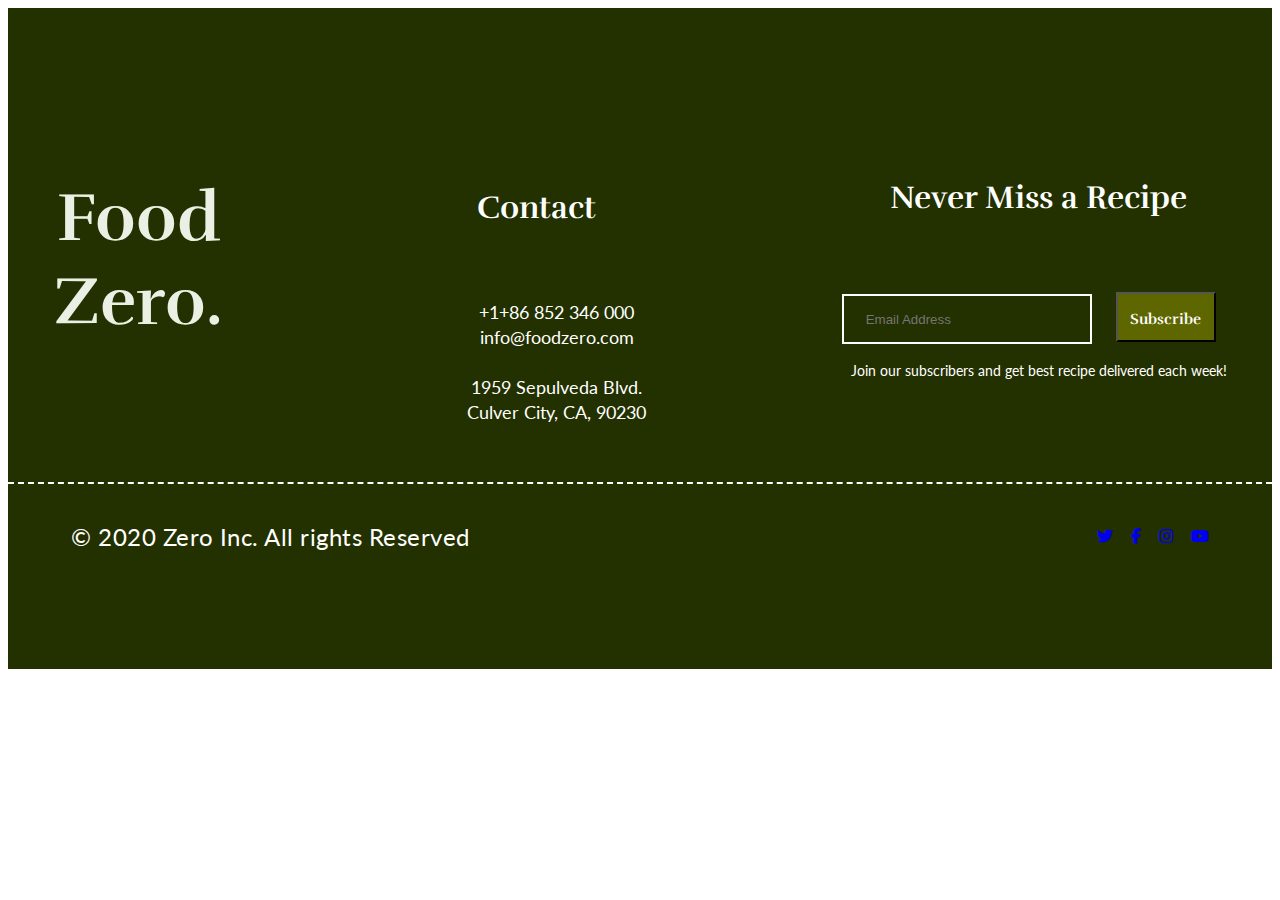
<file: Includes/footer.html>
<!DOCTYPE html>
<html lang="en">
  <head>
    <meta charset="UTF-8" />
    <meta http-equiv="X-UA-Compatible" content="IE=edge" />
    <meta name="viewport" content="width=device-width, initial-scale=1.0" />
    <link rel="stylesheet" href="../css/include-footer.css" />
    <link
      rel="stylesheet"
      href="https://cdnjs.cloudflare.com/ajax/libs/font-awesome/6.4.0/css/all.min.css"
    />
    <title>Document</title>
  </head>
  <body>
    <footer>
      <div class="row">
        <div class="column">
          <h3 class="logo">Food Zero.</h3>
        </div>
        <div class="column">
          <h3 class="contact">Contact</h3>
          <br />
          <ul class="list1">
            <li>+1+86 852 346 000 info@foodzero.com</li>
            <br />
            <li>1959 Sepulveda Blvd. Culver City, CA, 90230</li>
          </ul>
        </div>
        <div class="column">
          <h3 class="contact">Never Miss a Recipe</h3>
          <br />
          <input type="email" placeholder="Email Address" />
          <button class="bt1">Subscribe</button>
          <div class="join">
            Join our subscribers and get best recipe delivered each week!
          </div>
        </div>
      </div>
      <div class="rights">
        <h1>© 2020 Zero Inc. All rights Reserved</h1>
        <div class="icon">
          <a href="#"><i class="fa-brands fa-twitter"></i></a>
          <a href="#"> <i class="fa-brands fa-facebook-f"></i></a>
          <a href="#"> <i class="fa-brands fa-instagram"></i></a>
          <a href="#"> <i class="fa-brands fa-youtube"></i></a>
        </div>
      </div>
    </footer>
  </body>
</html>
</file>
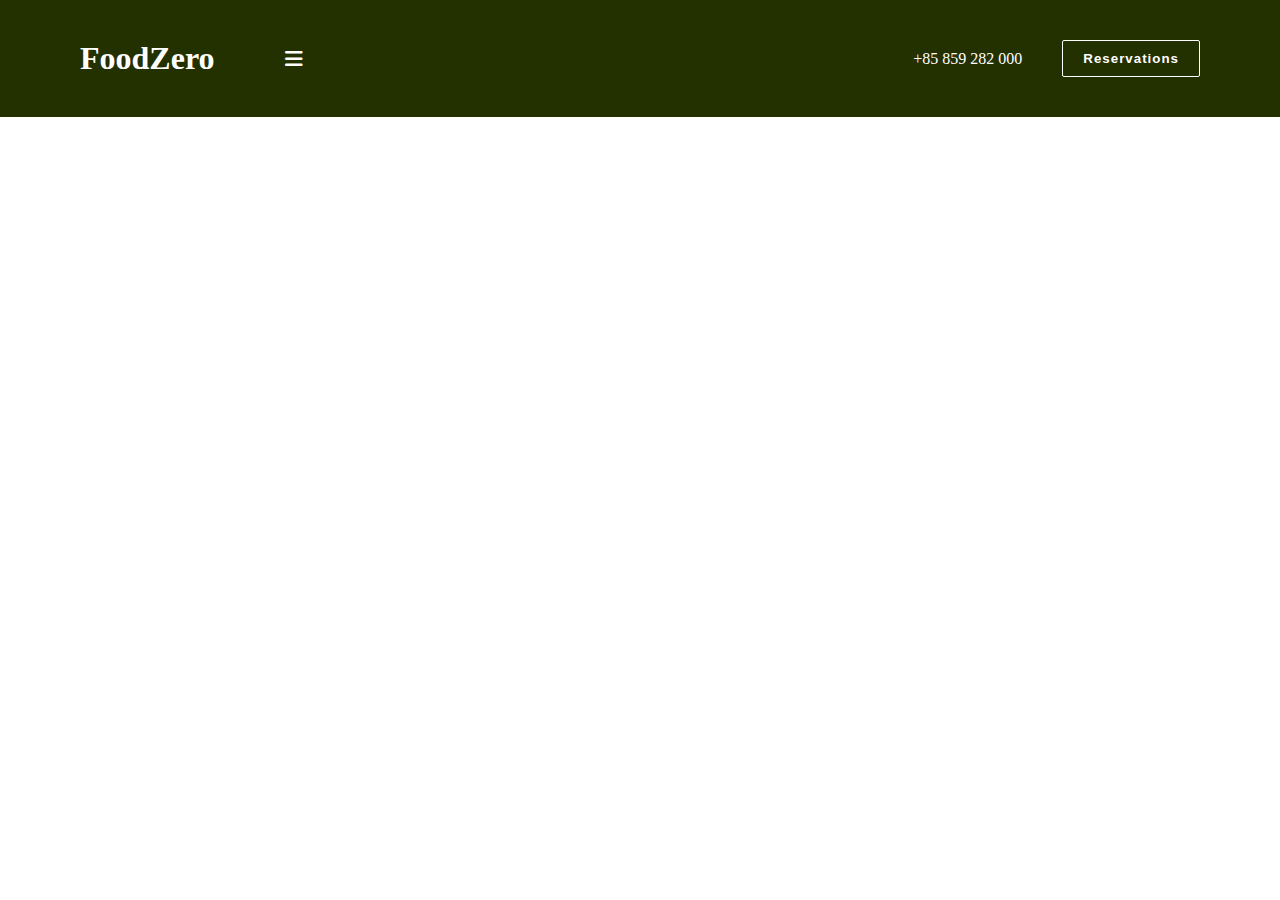
<file: Includes/nav.html>
<!DOCTYPE html>
<html lang="en">
  <head>
    <meta charset="UTF-8" />
    <meta http-equiv="X-UA-Compatible" content="IE=edge" />
    <meta name="viewport" content="width=device-width, initial-scale=1.0" />
    <link rel="stylesheet" href="../css/nav-includes.css" />
    <link rel="stylesheet" href="../css/style.css" />
    <link
      rel="stylesheet"
      href="https://cdnjs.cloudflare.com/ajax/libs/font-awesome/6.4.0/css/all.min.css"
    />
    <title>Document</title>
  </head>

  <body>
    <header>
      <div class="left">
        <h1>FoodZero</h1>

        <button>
          <i class="fa-solid fa-bars">
            <nav>
              <img src="../img/nav_back.png" alt="" />
              <div></div>
              <div class="head">
                <a href=""><i class="fa-solid fa-xmark"></i></a>
              </div>
              <div class="body">
                <ul>
                  <li><a href="#">Home</a></li>
                  <li><a href="#">MENU</a></li>
                  <li class="active">
                    <a href="#">BLOGS</a>
                    <ul>
                      <ol>
                        <a href="#">1 Column</a>
                      </ol>
                      <ol>
                        <a href="#">2 Column</a>
                      </ol>
                      <ol>
                        <a href="#">Sidebar Post</a>
                      </ol>
                    </ul>
                  </li>

                  <li><a href="#">ABOUT</a></li>
                  <li><a href="#">CONTACT</a></li>
                </ul>
                <div class="contact">
                  <h1>Contact</h1>
                  <p>
                    +85 649 258 000 <br />
                    info@FoodZero.com
                  </p>
                  <p>
                    1959 Sepulveda Blvd. <br />
                    Culver City, CA, 90230
                  </p>
                  <div class="icon">
                    <a href="#"><i class="fa-brands fa-twitter"></i></a>
                    <a href="#"> <i class="fa-brands fa-facebook-f"></i></a>
                    <a href="#"> <i class="fa-brands fa-instagram"></i></a>
                    <a href="#"> <i class="fa-brands fa-youtube"></i></a>
                  </div>
                </div>
              </div>
            </nav>
          </i>
        </button>
      </div>
      <div class="right">
        <p>+85 859 282 000</p>
        <button>Reservations</button>
      </div>
    </header>

    <!-- <nav>
    <img src="../img/nav_back.png" alt="">
    <div class="head">
        <i class="fa-solid fa-xmark"></i>
    </div>
    <div class="body">
        <ul>
            <li><a href="#">Home</a></li>
            <li><a href="#">MENU</a></li>
            <li class="active"><a href="#">BLOGS</a>
                <ul>
                    <ol><a href="#">1 Column</a></ol>
                    <ol><a href="#">2 Column</a></ol>
                    <ol><a href="#">Sidebar Post</a></ol>
                </ul>
            </li>

            <li><a href="#">ABOUT</a></li>
            <li><a href="#">CONTACT</a></li>
        </ul>
        <div class="contact">
            <h1>Contact</h1>
            <p>+85 649 258 000 <br> info@FoodZero.com</p>
            <p>1959 Sepulveda Blvd. <br>
                Culver City, CA, 90230</p>
            <div class="icon">
                <a href="#"><i class="fa-brands fa-twitter"></i></a>
                <a href="#"> <i class="fa-brands fa-facebook-f"></i></a>
                <a href="#"> <i class="fa-brands fa-instagram"></i></a>
                <a href="#"> <i class="fa-brands fa-youtube"></i></a>
            </div>
        </div>
    </div>
</nav> -->
  </body>
</html>
</file>
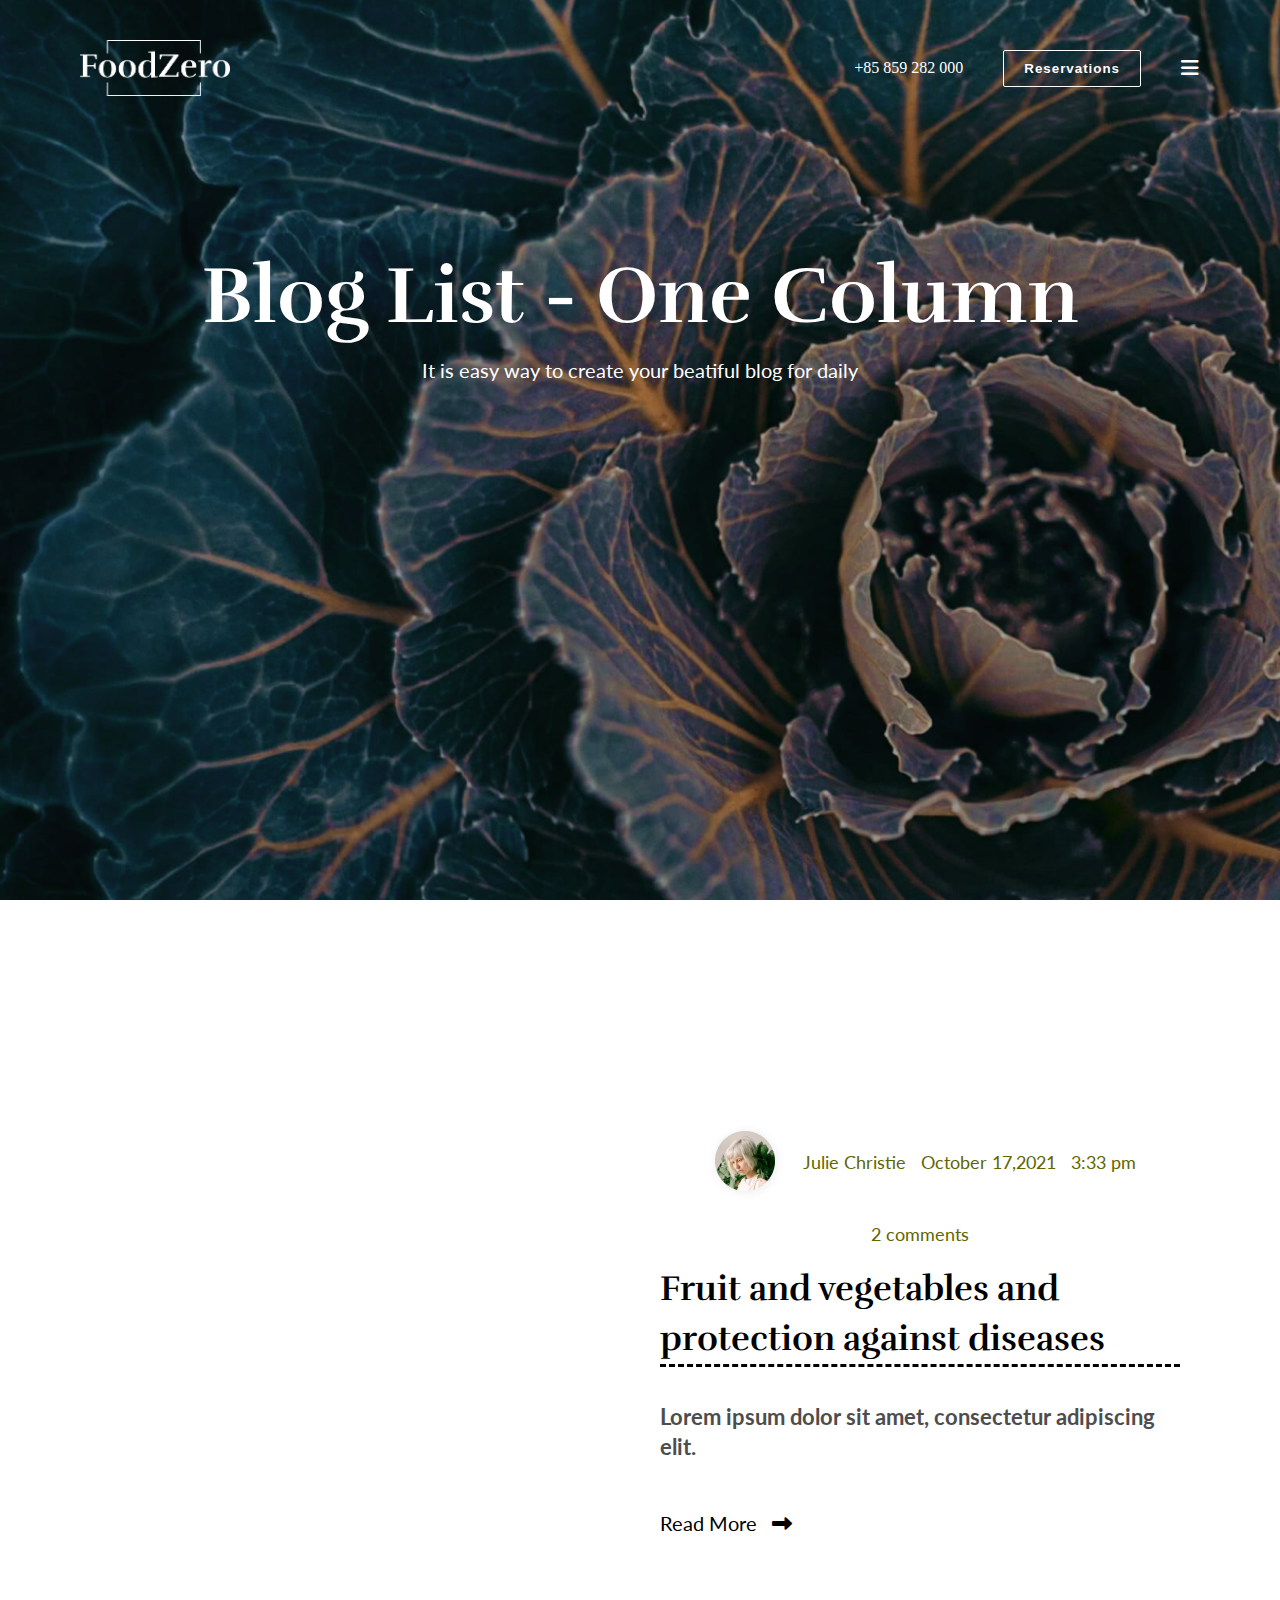
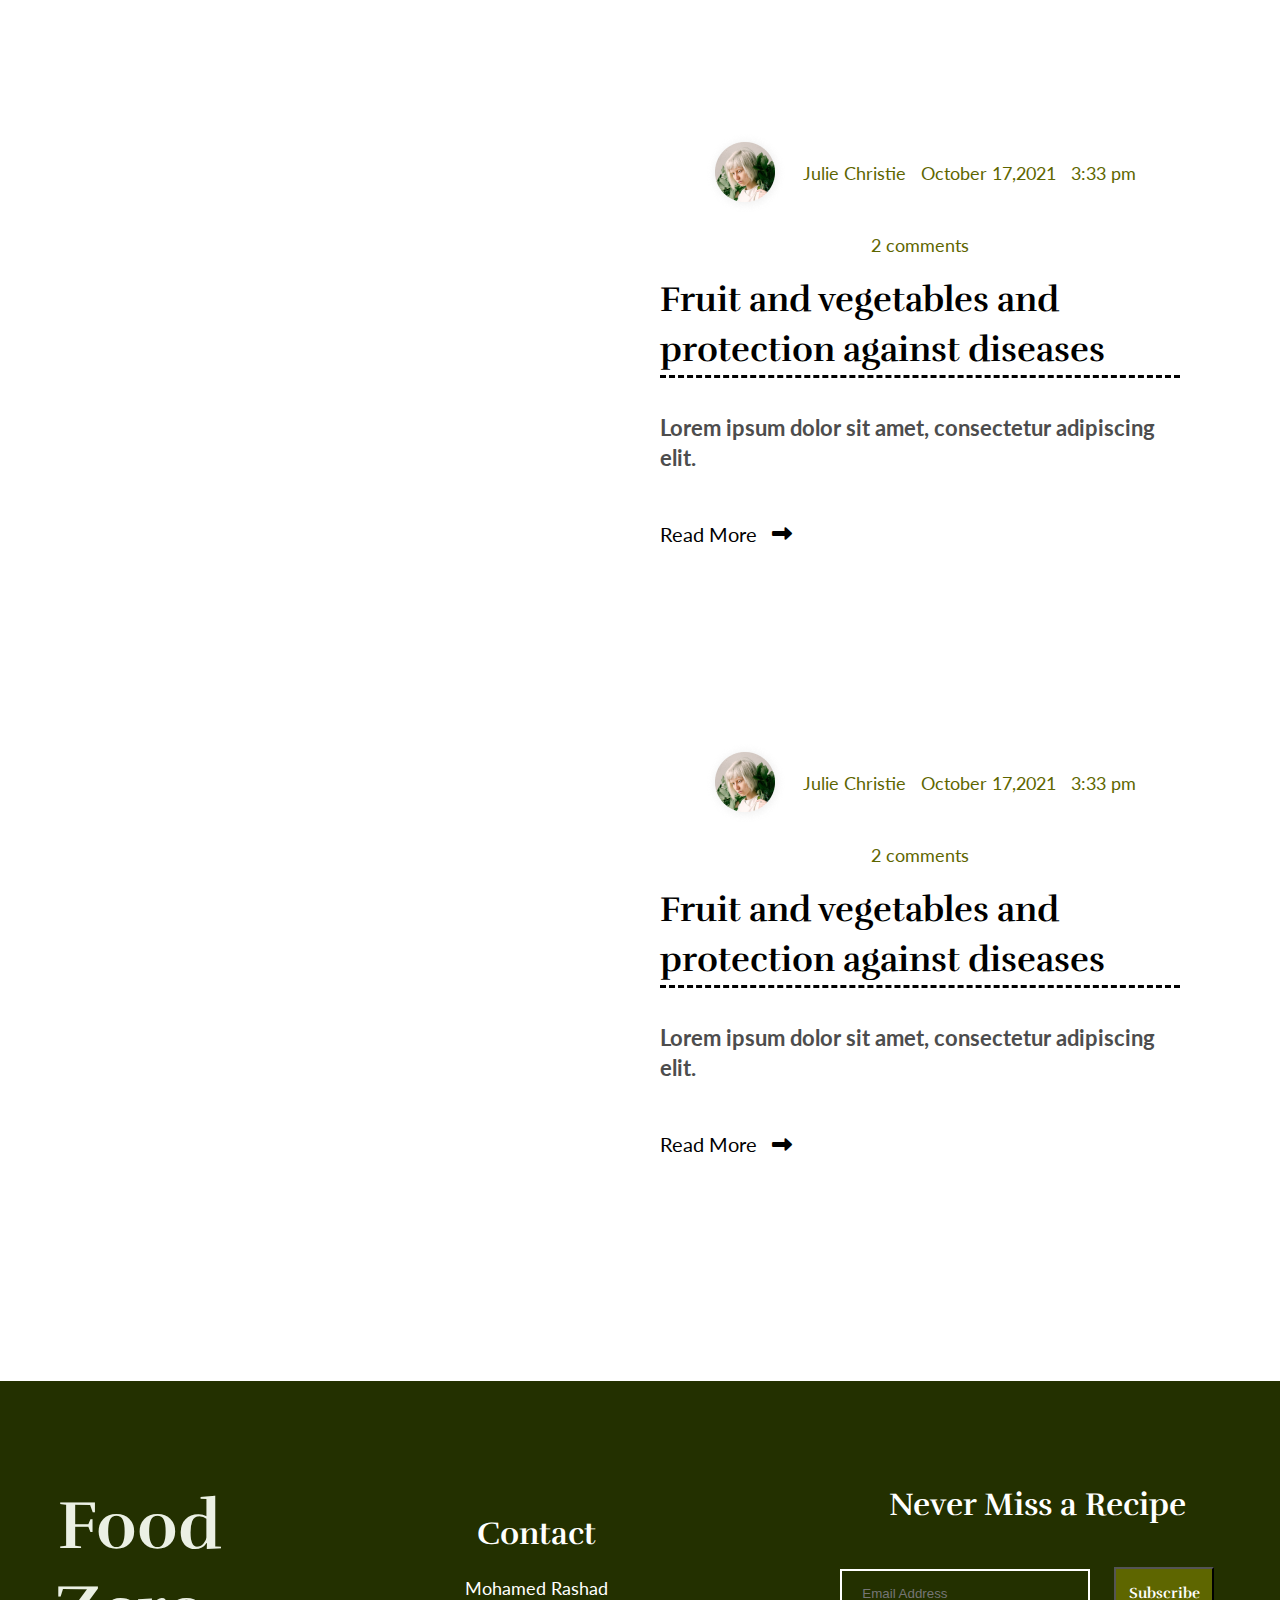
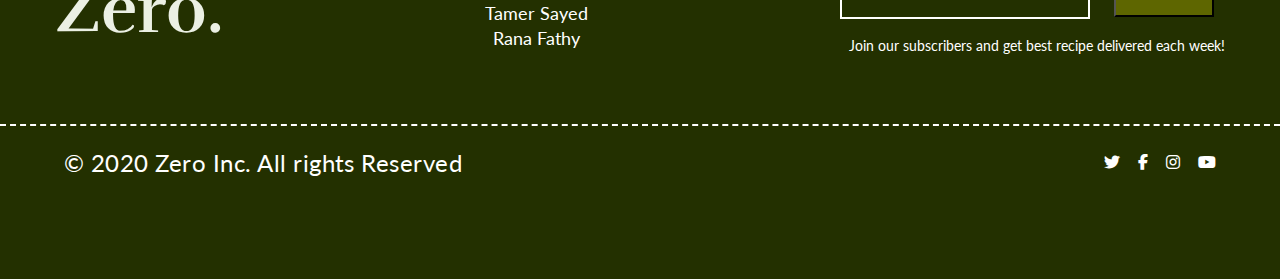
<file: pages/Blogs One Column.html>
<!DOCTYPE html>
<html lang="en">
  <head>
    <meta charset="UTF-8" />
    <meta http-equiv="X-UA-Compatible" content="IE=edge" />
    <meta name="viewport" content="width=device-width, initial-scale=1.0" />
    <title>Blogs One Column</title>
    <link rel="stylesheet" href="../css/nav-includes.css" />
    <link rel="stylesheet" href="../css/include-footer.css" />
    <link rel="stylesheet" href="../css/animation.css" />
    <link
    rel="stylesheet"
    href="https://cdnjs.cloudflare.com/ajax/libs/font-awesome/6.4.0/css/all.min.css"
  />
  <link rel="stylesheet" href="https://unpkg.com/aos@next/dist/aos.css" />
    <link rel="stylesheet" href="../css/Blogs One Column.css" />
  </head>
  <body>
    <div class="loader"></div>
    <script>
      window.addEventListener("load", () => {
        const loader = document.querySelector(".loader");

        loader.classList.add("loader--hidden");

        loader.addEventListener("transitionend", () => {
          document.body.removeChild(loader);
        });
      });
    </script>
    <div class="s">
      <header>
        <div class="left">
          <img src="../img/Logo.png" alt="" />
        </div>
        <div class="right">
          <p>+85 859 282 000</p>
          <a href="../pages/comingsoon.html" target="_blank"
            ><button>Reservations</button></a
          >
          <button id="test">
            <i class="fa-solid fa-bars">
              <nav>
                <img src="../img/nav_back.png" alt="" />
                <div></div>
                <div class="head">
                  <a href=""><i class="fa-solid fa-xmark"></i></a>
                </div>
                <div class="body">
                  <ul>
                    <li><a href="../index.html" target="_blank">Home</a></li>
                    <li><a href="../pages/Menu.html" target="_blank">MENU</a></li>
                    <li class="active">
                      <a href="#">BLOGS</a>
                      <ul class="dropdown">
                        <ol>
                          <a href="../pages/Blogs One Column.html" target="_blank">1 Column</a>
                        </ol>
                        <ol>
                          <a href="../pages/Blogs Two Columns.html" target="_blank">2 Column</a>
                        </ol>
                        <ol>
                          <a href="../pages/single post-with slidebar.html" target="_blank"
                            >Sidebar Post</a
                          >
                        </ol>
                      </ul>
                    </li>
  
                    <li><a href="../pages/about.html" target="_blank">ABOUT</a></li>
                    <li><a href="../pages/contact.html" target="_blank">CONTACT</a></li>
                  </ul>
                  <div class="contact">
                    <h1>Contact</h1>
                    <p>
                      +85 649 258 000 <br />
                      info@FoodZero.com
                    </p>
                    <p>
                      1959 Sepulveda Blvd. <br />
                      Culver City, CA, 90230
                    </p>
                    <div class="icon">
                      <a href="#"><i class="fa-brands fa-twitter"></i></a>
                      <a href="#"> <i class="fa-brands fa-facebook-f"></i></a>
                      <a href="#"> <i class="fa-brands fa-instagram"></i></a>
                      <a href="#"> <i class="fa-brands fa-youtube"></i></a>
                    </div>
                  </div>
                </div>
              </nav>
            </i>
          </button>
        </div>
      </header>
      <div class="sec-1">
        <h1>Blog List - One Column</h1>
        <p>It is easy way to create your beatiful blog for daily</p>
      </div>
    </div>
    <div class="main">
      <div class="sec-2">
        <div class="box">
          <img src="../img/Feature Image_1.png" data-aos="fade-right" alt="" />
          <div class="info">
            <div class="avatar">
              <img src="../img/Avatar_1.png" alt="" />
              <h2>Julie Christie</h2>
              <h2>October 17,2021</h2>
              <h2>3:33 pm</h2>
              <h2>2 comments</h2>
            </div>
            <h1>Fruit and vegetables and protection against diseases</h1>
            <p>Lorem ipsum dolor sit amet, consectetur adipiscing elit.</p>
            <p class="p">Read More <i class="fa-solid fa-right-long"></i></p>
          </div>
        </div>
        <div class="box">
          <img src="../img/Feature Image_1.png" data-aos="fade-right" alt="" />
          <div class="info">
            <div class="avatar">
              <img src="../img/Avatar_1.png" alt="" />
              <h2>Julie Christie</h2>
              <h2>October 17,2021</h2>
              <h2>3:33 pm</h2>
              <h2>2 comments</h2>
            </div>
            <h1>Fruit and vegetables and protection against diseases</h1>
            <p>Lorem ipsum dolor sit amet, consectetur adipiscing elit.</p>
            <p class="p">Read More <i class="fa-solid fa-right-long"></i></p>
          </div>
        </div>
        <div class="box">
          <img src="../img/Feature Image_1.png" data-aos="fade-right" alt="" />
          <div class="info">
            <div class="avatar">
              <img src="../img/Avatar_1.png" alt="" />
              <h2>Julie Christie</h2>
              <h2>October 17,2021</h2>
              <h2>3:33 pm</h2>
              <h2>2 comments</h2>
            </div>
            <h1>Fruit and vegetables and protection against diseases</h1>
            <p>Lorem ipsum dolor sit amet, consectetur adipiscing elit.</p>
            <p class="p">Read More <i class="fa-solid fa-right-long"></i></p>
          </div>
        </div>
        </div>
        </div>
      
 
      <script src="https://unpkg.com/aos@next/dist/aos.js"></script>
          <script>
            AOS.init({
              duration: 3000,
              once: true,
            });
          </script>
             <footer>
              <div class="row">
                <div class="column">
                  <h3 class="logo">Food Zero.</h3>
                </div>
                <div class="column">
                  <h3 class="contact">Contact</h3>
                  <br />
                  <ul class="list1">
                    <li class="margin"><a href="https://hamoalpatel.github.io/Rashad-Portfolio/" target="_blank">Mohamed Rashad</a></li>
                    <li class="margin"><a href="https://tamer01020.github.io/myportfolio.io/" target="_blank">Tamer Sayed</a></li>
                    <li class="margin"><a href="https://ranafathy123.github.io/Rana-s-Portfolio/Index.html" target="_blank">Rana Fathy</a></li>
                  </ul>
                </div>
                <div class="column">
                  <h3 class="contact">Never Miss a Recipe</h3>
                  <br />
                  <input type="email" placeholder="Email Address" />
                  <button class="bt1">Subscribe</button>
                  <div class="join">
                    Join our subscribers and get best recipe delivered each week!
                  </div>
                </div>
              </div>
              <div class="rights">
                <h1>© 2020 Zero Inc. All rights Reserved</h1>
                <div class="icon">
                  <a href="#"><i class="fa-brands fa-twitter"></i></a>
                  <a href="#"> <i class="fa-brands fa-facebook-f"></i></a>
                  <a href="#"> <i class="fa-brands fa-instagram"></i></a>
                  <a href="#"> <i class="fa-brands fa-youtube"></i></a>
                </div>
              </div>
            </footer>
  </body>
</html>
</file>
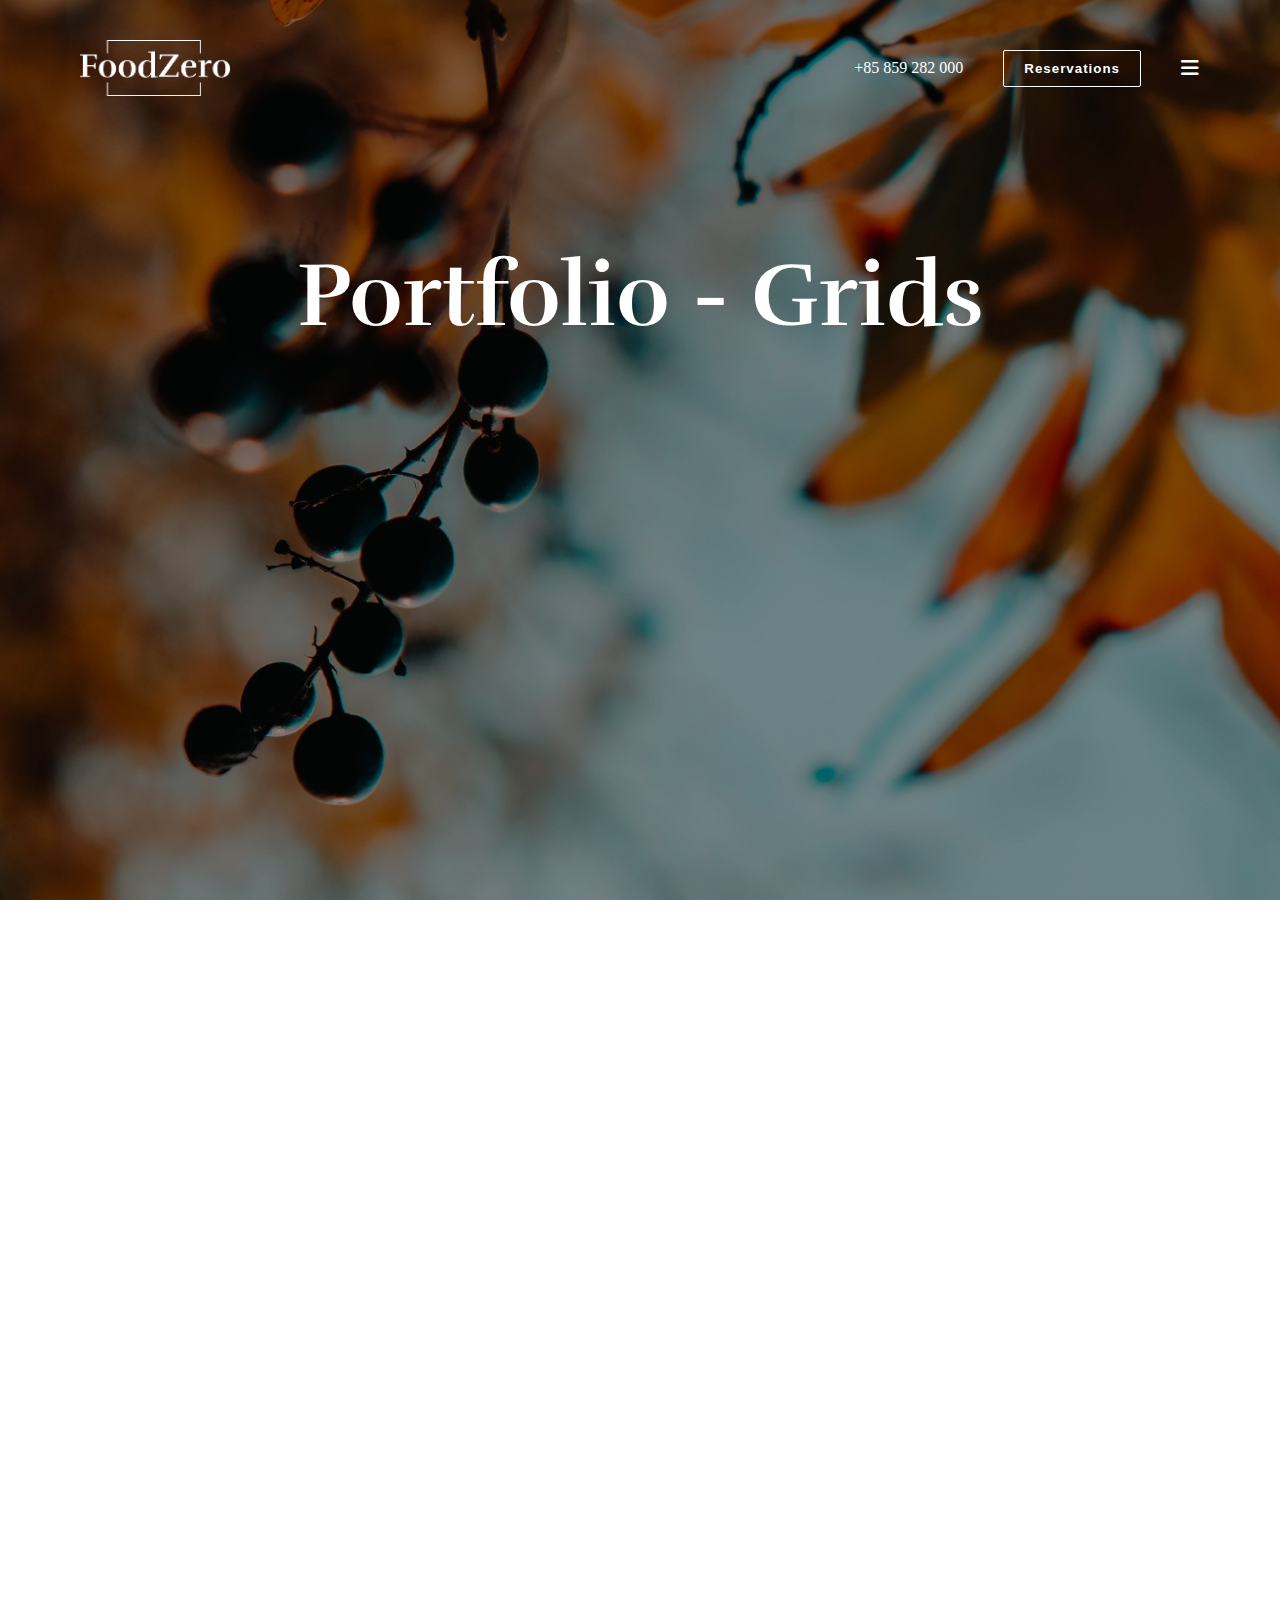
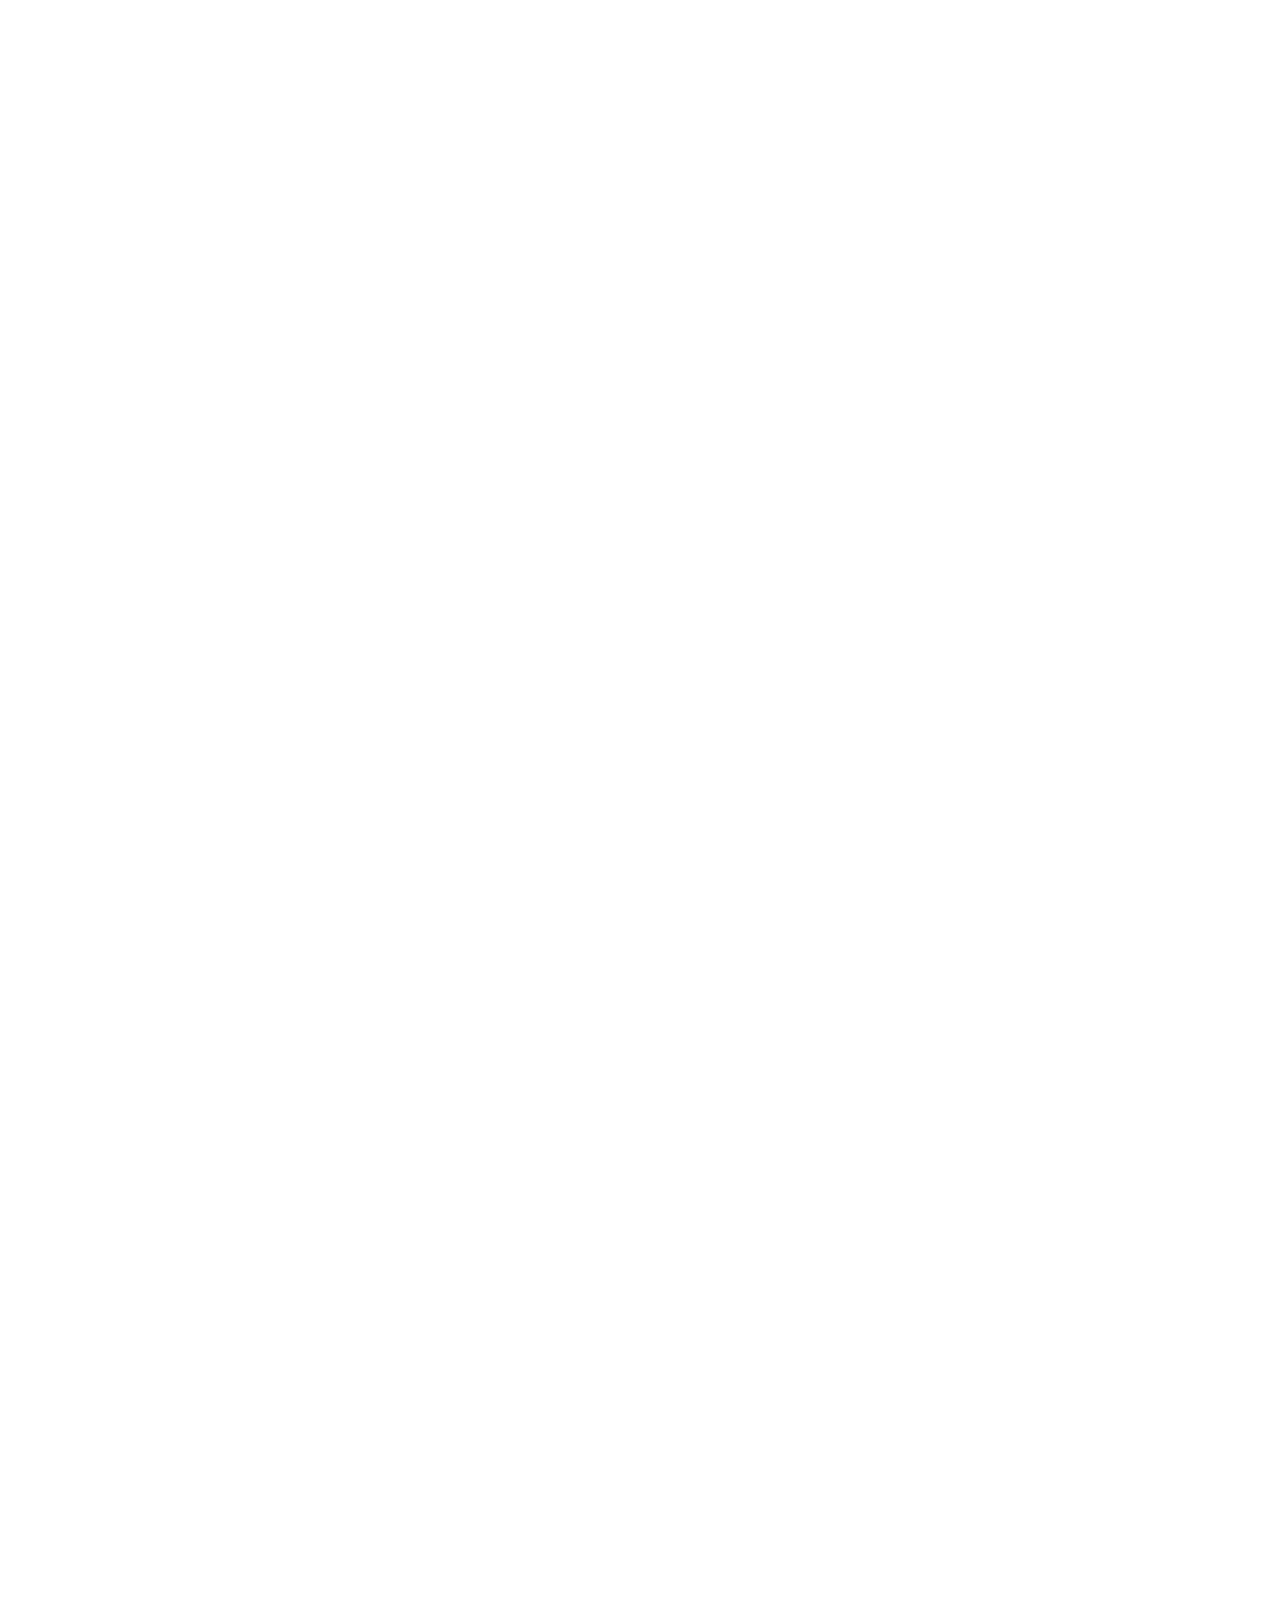
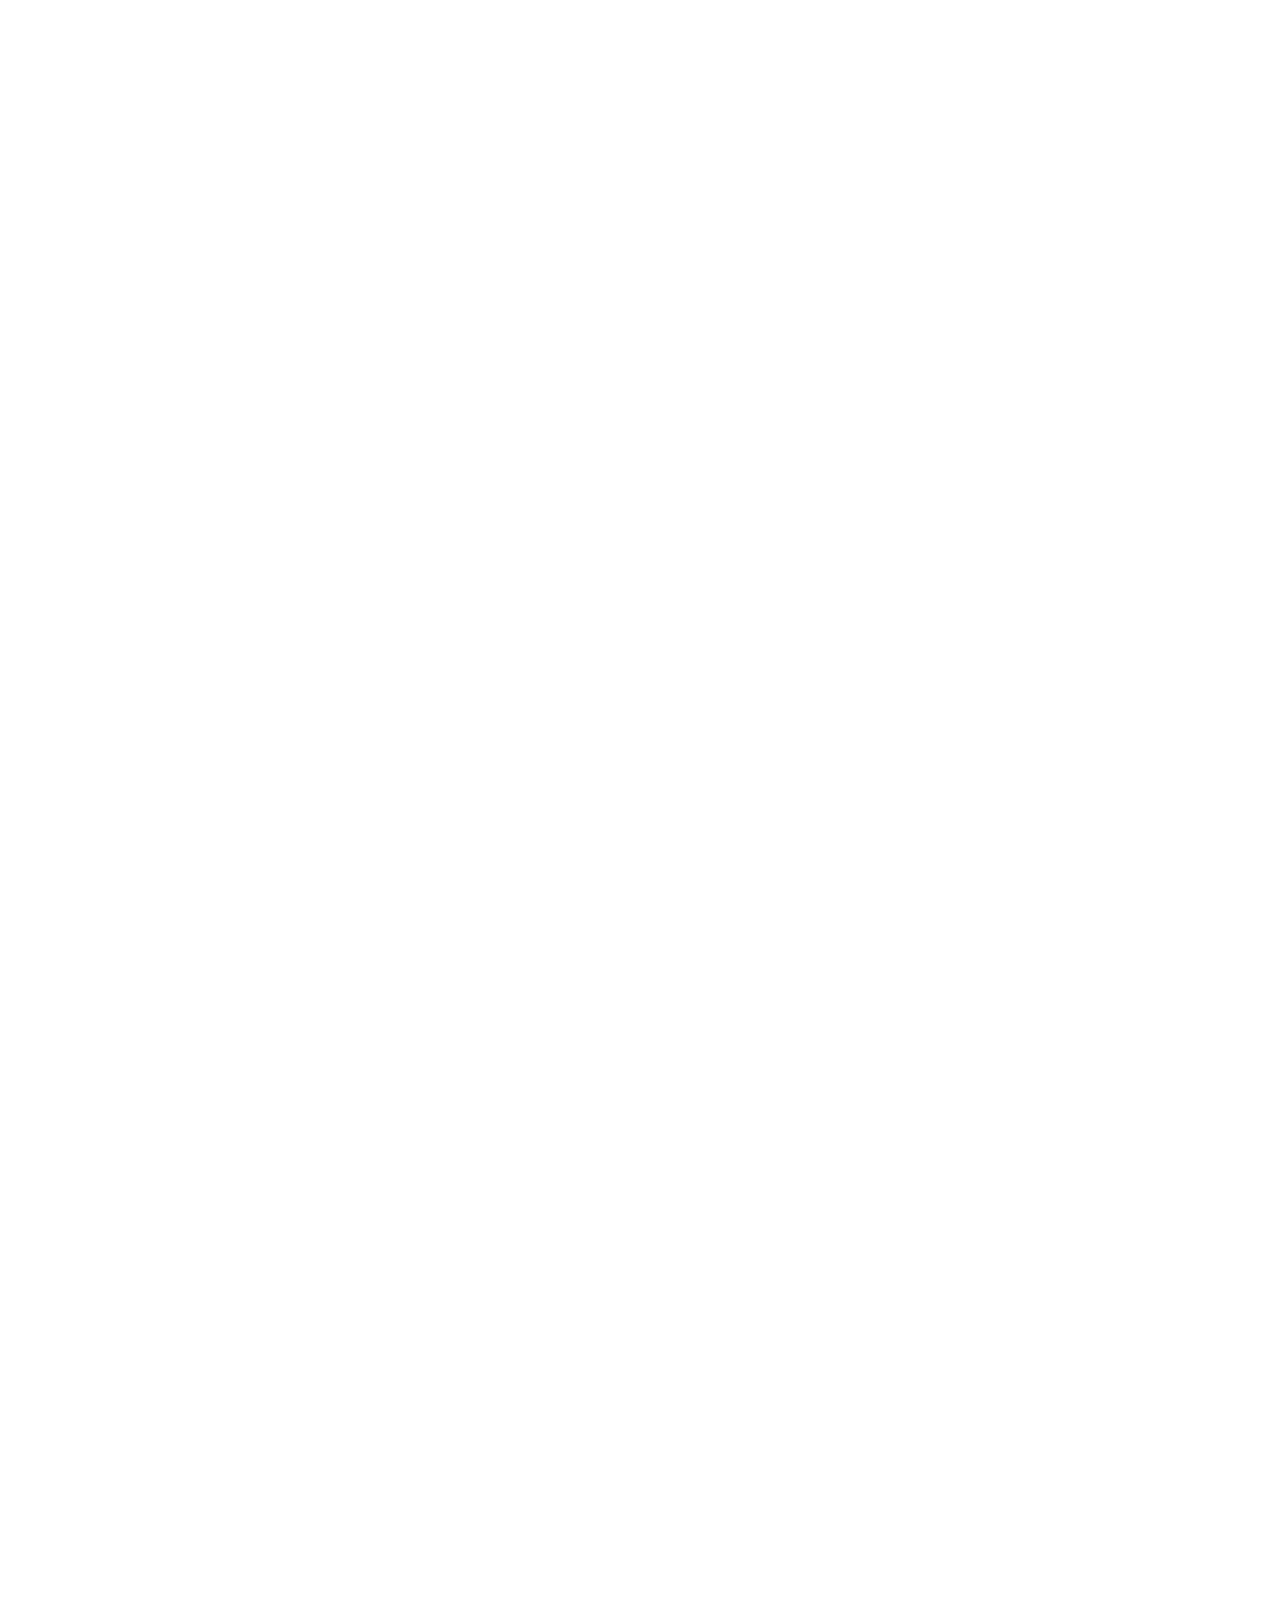
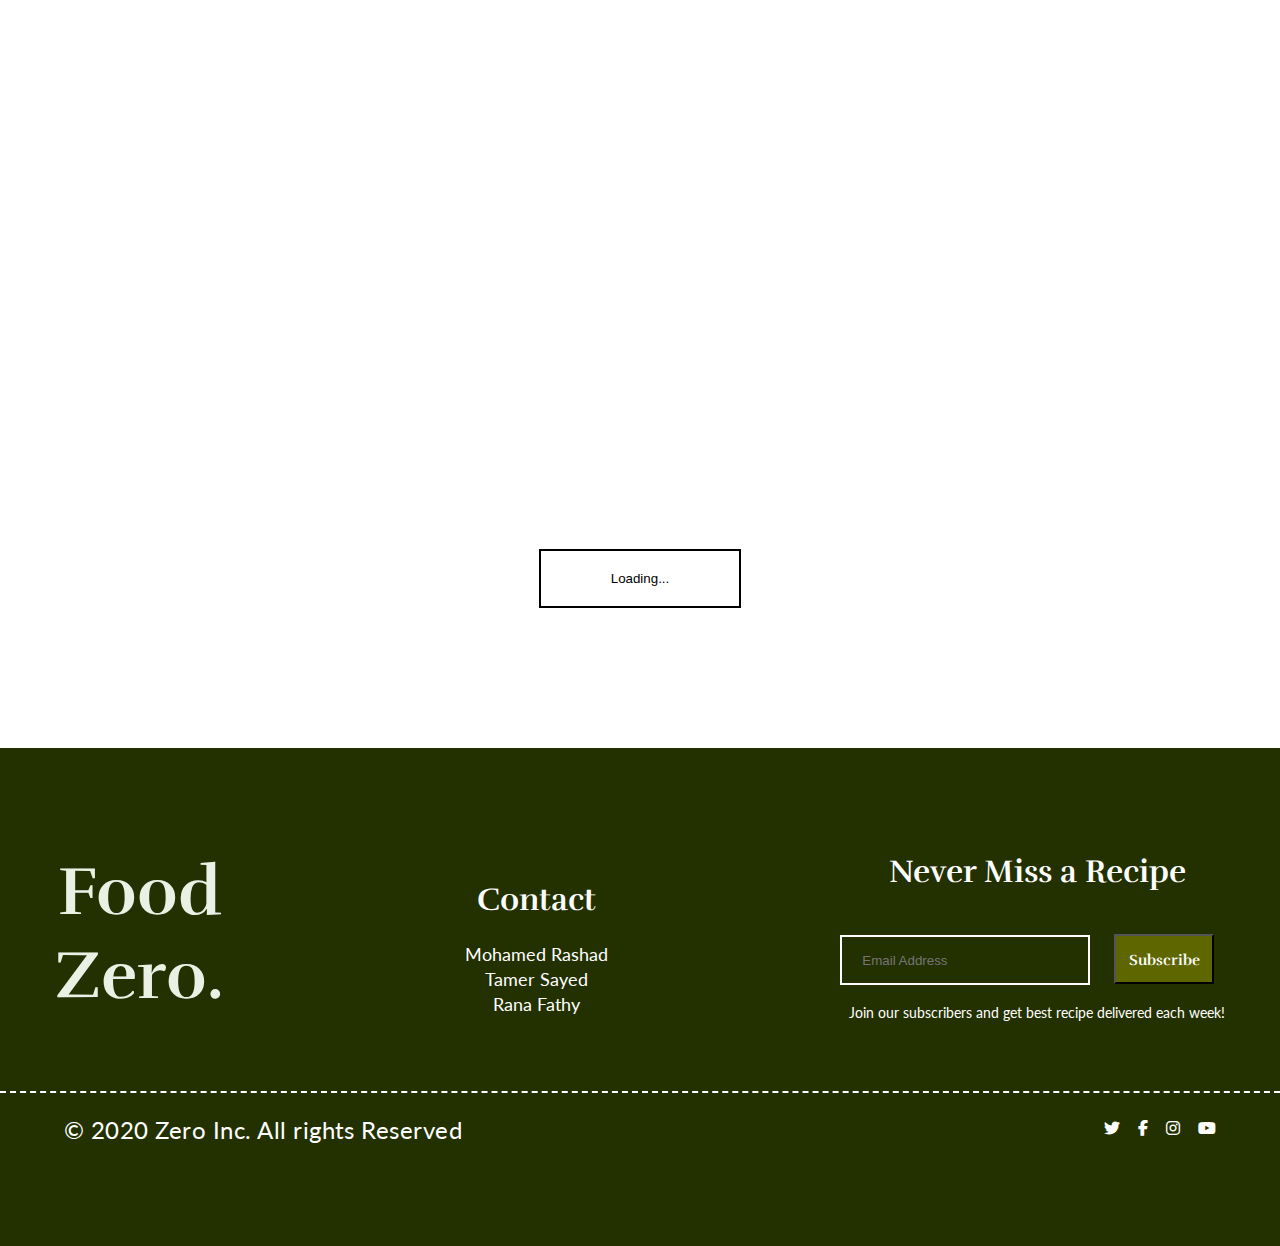
<file: pages/portfolio-1.html>
<!DOCTYPE html>
<html lang="en">
<head>
    <meta charset="UTF-8">
    <meta http-equiv="X-UA-Compatible" content="IE=edge">
    <meta name="viewport" content="width=device-width, initial-scale=1.0">
    <link rel="stylesheet" href="../css/pro.css">
    <link rel="stylesheet"  href="https://cdnjs.cloudflare.com/ajax/libs/font-awesome/6.4.0/css/all.min.css" >
    <title>Portofolio-1</title>
    <link rel="stylesheet" href="../css/nav-includes.css" />
    <link rel="stylesheet" href="../css/include-footer.css" />
    <link rel="stylesheet" href="../css/animation.css">
    <!-- <link rel="stylesheet" href="css/all.min.css"> -->
    <link
      rel="stylesheet"
      href="https://cdnjs.cloudflare.com/ajax/libs/font-awesome/6.4.0/css/all.min.css"
    />
    <link rel="stylesheet" href="https://unpkg.com/aos@next/dist/aos.css" />
</head>
<body>
     <!-- <div class="re">
      <div></div>
    </div> -->
    <div class="loader"></div>
    <script>
      window.addEventListener("load", () => {
  const loader = document.querySelector(".loader");

  loader.classList.add("loader--hidden");

  loader.addEventListener("transitionend", () => {
    document.body.removeChild(loader);
  });
});
    </script>
<div class="s">
  <header>
    <div class="left">
      <img src="../img/Logo.png" alt="" />
    </div>
    <div class="right">
      <p>+85 859 282 000</p>
      <a href="pages/comingsoon.html" target="_blank"><button>Reservations</button></a>
      <button id="test">
        <i class="fa-solid fa-bars">
          <nav>
            <img src="../img/nav_back.png" alt="" />
            <div></div>
            <div class="head">
              <a href=""><i class="fa-solid fa-xmark"></i></a>
            </div>
            <div class="body">
              <ul>
                <li><a href="../index.html" target="_blank">Home</a></li>
                <li><a href="../pages/Menu.html" target="_blank">MENU</a></li>
                <li class="active">
                  <a href="#">BLOGS</a>
                  <ul class="dropdown">
                    <ol>
                      <a href="../pages/Blogs One Column.html" target="_blank">1 Column</a>
                    </ol>
                    <ol>
                      <a href="../pages/Blogs Two Columns.html" target="_blank">2 Column</a>
                    </ol>
                    <ol>
                      <a href="../pages/single post-with slidebar.html" target="_blank">Sidebar Post</a>
                    </ol>
                  </ul>
                </li>

                <li><a href="../pages/about.html" target="_blank">ABOUT</a></li>
                <li><a href="../pages/contact.html" target="_blank">CONTACT</a></li>
              </ul>
              <div class="contact">
                <h1>Contact</h1>
                <p>
                  +85 649 258 000 <br />
                  info@FoodZero.com
                </p>
                <p>
                  1959 Sepulveda Blvd. <br />
                  Culver City, CA, 90230
                </p>
                <div class="icon">
                  <a href="#"><i class="fa-brands fa-twitter"></i></a>
                  <a href="#"> <i class="fa-brands fa-facebook-f"></i></a>
                  <a href="#"> <i class="fa-brands fa-instagram"></i></a>
                  <a href="#"> <i class="fa-brands fa-youtube"></i></a>
                </div>
              </div>
            </div>
          </nav>
        </i>
      </button>
    </div>
  </header>
        <div class="sec-1">
          <div class="container">
                  <div class="text">Portfolio - Grids</div>
                  <!-- <div class="box">
                      <div class="text2">Scroll</div>
                     <hr>
                  </div> -->
              </div>  
          </div>
      </div>
      <div class="sec-2" data-aos="fade-right">
      <div>All</div>
      <div>Starter</div>
      <div>Launch</div>
      <div>Dinner</div>
      <div>Drinks</div>
      <div>Sweets</div>
      <div>Fruits</div></div>
    <!-- </div> -->
    <section>
        <div class="container">
    <div class="box one" data-aos="fade-right">
      <div class="box2">
      <div class="text3">Premium Deep Sea Snow White Cod Fillet</div> 
      <div class="box3">
        <div>Launch</div>
        <div>Dinner</div>
      </div>
    </div>
    </div>
    <div class="box two" data-aos="fade-left">
      <div class="box2">
        <div class="text3">Option of natural wine available</div> 
        <div class="box3">
          <div>Drink</div>
          <div>Fruits</div>
        </div>
      </div>
    </div>
    <div class="box three" data-aos="fade-right">
      <div class="box2">
        <div class="text3">Best pumpkin for pumpkin soup</div> 
        <div class="box3">
          <div>Launch</div>
          <div>Starters</div>
        </div>
      </div>
    </div>
    <div class="box four" data-aos="fade-left">
      <div class="box2">
        <div class="text3">Strip Steak With Rosemary Butter</div> 
        <div class="box3">
          <div>Dinner</div>
          <div>Launch</div>
        </div>
      </div>
    </div>
    <div class="box five" data-aos="fade-right">
      <div class="box2">
        <div class="text3">Braised Sliced Abalone,Fish Maw with Premium Seafood</div> 
        <div class="box3">
          <div>Cold Dishes</div>
          <div>Starters</div>
        </div>
      </div>
    </div>
    <div class="box six" data-aos="fade-left">
      <div class="box2">
        <div class="text3">Pan Fried Live Prawn with Superior Soy Sauce</div> 
        <div class="box3">
          <div>Starter</div>
          <div>Dinner</div>
        </div>
      </div>
    </div>
</div>
</section>
<button class="bt">Loading...</button>
<footer>
    <div class="row">
      <div class="column">
        <h3 class="logo">Food Zero.</h3>
      </div>
      <div class="column">
        <h3 class="contact">Contact</h3>
        <br />
        <ul class="list1">
          <li class="margin"><a href="https://hamoalpatel.github.io/Rashad-Portfolio/" target="_blank">Mohamed Rashad</a></li>
          <li class="margin"><a href="https://tamer01020.github.io/myportfolio.io/" target="_blank">Tamer Sayed</a></li>
          <li class="margin"><a href="https://ranafathy123.github.io/Rana-s-Portfolio/Index.html" target="_blank">Rana Fathy</a></li>
        </ul>
      </div>
      <div class="column">
        <h3 class="contact">Never Miss a Recipe</h3>
        <br />
        <input type="email" placeholder="Email Address" />
        <button class="bt1">Subscribe</button>
        <div class="join">
          Join our subscribers and get best recipe delivered each week!
        </div>
      </div>
    </div>
    <div class="rights">
      <h1>© 2020 Zero Inc. All rights Reserved</h1>
      <div class="icon">
        <a href="#"><i class="fa-brands fa-twitter"></i></a>
        <a href="#"> <i class="fa-brands fa-facebook-f"></i></a>
        <a href="#"> <i class="fa-brands fa-instagram"></i></a>
        <a href="#"> <i class="fa-brands fa-youtube"></i></a>
      </div>
    </div>
  </footer>
  <script src="https://unpkg.com/aos@next/dist/aos.js"></script>
  <script>
    AOS.init({
      duration: 2000,
      once: true,
    });
  </script>
</body>
</html>
</file>
<file: css/include-footer.css>
@import url('https://fonts.googleapis.com/css2?family=Lato:wght@100;300;400;700;900&family=Plus+Jakarta+Sans:wght@200;300;400;500;600;700;800&family=Rufina:wght@400;700&family=Source+Sans+Pro:wght@200;300;400;600;700&display=swap');



:root {
  /* start color */
  --white: #fff;
  --black: #000;
  --Cbf0e4: #ebf0e4;
  --C233000: #233000;
  --gradient_1: linear-gradient(177.59deg, rgba(35, 48, 0, 0.2) 2.02%, rgba(35, 48, 0, 0) 97.98%);
  --gradient_1: linear-gradient(180deg, rgba(7, 7, 7, 0.68) 0%, rgba(35, 48, 0, 0) 100%);
  --C50660: #506600;
  --C4D4D4D: #4D4D4D;
  --C9CAA00: #9CAA00;
  --B0B0B0: #B0B0B0;
  /* end color */
  /* start fonts */
  --lato: 'Lato';
  --Rufina: 'Rufina';
  /* end fonts */
  /* start padding */
  --main-padding: 150px 0;
  /* end padding */
}

.container {
  width: calc(100% - 280px);
  /* background-color: red; */
  padding: 0 140px;
}

footer {
  background: var(--C233000);
  width: 100%;
  padding: 100px 0;

}

footer .row {
  display: flex;
  flex-wrap: wrap;
  align-items: center;
  justify-content: space-around;
  text-align: center;
  gap: 100px;
  border-bottom: 2px dashed white;
  padding-bottom: 70px;
}


footer .logo {
  /* margin: 15%; */
  font-family: 'Rufina';
  font-style: normal;
  font-weight: 700;
  font-size: 68px;
  line-height: 84px;
  color: var(--Cbf0e4);
  width: 188px;
  height: 168px;
}

footer .contact {
  font-family: 'Rufina';
  font-style: normal;
  font-weight: 700;
  font-size: 32px;
  line-height: 48px;
  color: #FFFFFF;
}

footer ul {
  list-style: none;
  font-family: 'Lato';
  font-style: normal;
  font-weight: 400;
  font-size: 18px;
  line-height: 25px;
  color: #FFFFFF;
  width: 224px;
  height: 50px;
}
footer input::placeholder {
  padding-left: 20px;
}
footer input[type=email] {
  border: 2px solid #FFFFFF;
  box-sizing: border-box;
  height: 50px;
  width: 250px;
  background: transparent;
}
footer .bt1 {
  height: 50px;
  background: #5E6600;
  margin: 20px;
  width: 100px;
  font-family: 'Rufina';
  font-style: normal;
  font-weight: 700;
  font-size: 15px;
  line-height: 48px;
  color: #FFFFFF;
}
footer .join {
  font-family: 'Lato';
  font-style: normal;
  font-weight: 400;
  font-size: 14px;
  line-height: 17px;
  color: #FFFFFF;
}
footer .rights{
  width: 90%;
  margin:  auto;
  margin-top: 20px;
  display: flex;
  align-items: center;
  justify-content: space-between;
  gap: 50px;
  flex-wrap: wrap;

}
footer .rights h1{
  font: 400 24px / 33px 'Lato';
  letter-spacing: 0.02em;
  color: white;
}
footer .icon {
  display: flex;
  gap: 18px;
  align-items: center;
}

@media(width < 753px){
  footer .rights{
    width: 98%;
    justify-content: center;
  }
}
</file>
<file: css/nav-includes.css>
* {
    margin: 0;
    padding: 0;
}


a{
    color: white;
    text-decoration: none;
}

header {
    padding: 40px 80px;
    display: flex;
    align-items: center;
    justify-content: space-between;
    color: white;
}
header .left > img{
    width: 150px;

}
header .left {
    display: flex;
    align-items: center;
    gap: 70px;
}

header .left button {
    color: white;
    border: none;
    cursor: pointer;
    background: none;
}

header .left button i {
    font-size: 20px;
}

/* ---------------- */

header nav {
    width: 100%;
    background-repeat: no-repeat;
    display: flex;
    position: absolute;
    left: 0;
    top: -125%;     
    flex-direction: column;
    color: white;
    cursor: auto;
    transition: 0.5s;
    z-index: 100;
}
header .right button:hover nav {
   top: 0;
}
header nav img {
    position: absolute;
    z-index: -2;
    width: 100%;
    height: 100vh;
}
header nav img + div{
    position: absolute;
    z-index: -1;
    width: 100%;
    height: 100vh;
    background: #233000;
    opacity: 0.8;
}
header nav .head {
    width: fit-content;
    cursor: pointer;
    font-size: 25px;
    margin-left: 40px;
    margin-top: 40px;
}

header nav .body {
    padding: 0 200px;
    display: flex;
    justify-content: space-between;
}

header nav .body>ul>li {
    font: 700 46px 'Rufina';
    margin-top: 20px;
    width: fit-content;
}

 header.active>a,
header .active {
    color: #233000;
}

header .active ul ol {
    width: fit-content;
    margin-top: 15px;
    color: white;
    font: 400 20px / 29px 'Rufina';
}

header .body .contact {
    display: flex;
    flex-direction: column;
    gap: 40px;
}
header .body .contact p{
    line-height: 40px;
    letter-spacing: 1px;
}
header .body .contact h1 {
    border-bottom: 2px white dashed;
}
#test{
    border: none;
    font-size: 20px;
    width: fit-content;
    padding: 0;
}
#test:hover{
    background: none;
    color: rgb(207, 205, 205);
}
header .body .contact .icon {
    display: flex;
    gap: 18px;
    align-items: center;
}

header .active{
    position: relative;
}
.dropdown{
    display: none;
    z-index: 999;
    top: -100%;
    transition: display 0.3s;
}
header .active:hover .dropdown{
display: block;
}
/* ----------nav---------nav----------nav--------- */
header .right {
    display: flex;
    align-items: center;
    gap: 40px;
}

header .right button {
    padding: 10px 20px;
    background: none;
    border: 1px solid white;
    color: white;
    cursor: pointer;
    transition: 0.3s;
    font-weight: 800;
    letter-spacing: 1px;
    border-radius: 2px;
}

header .right button:hover {
    color: black;
    background-color: white;
}

@media (width < 935px) {
    header nav .body {
        padding: 0 50px;
    }
}
@media(width < 860px) {
    header {
        padding: 20px 20px;
    }

    header :is(.left, .right) {
        gap: 15px;
    }
}

@media(width < 632px) {
    header   nav .body {
        text-align: center;
        justify-content: center;
    }

    header   nav .body .contact {
        display: none;
    }
}

@media(width < 510px) {
    header .right>:where(a,p){
        display: none;
    }

    header .left {
        width: 100%;
        justify-content: space-between;
    }
}
.main{
    display: grid;
    grid-template-rows: repeat(4,auto);
    row-gap: 2%;
}
nav.home2{
    background-image: url(../img/nav_back.png);
    background-size: cover;
    min-height: 100vh;
}
nav.home2::after{
    content: '';
    position: absolute;
    top: 0;
    left: 0;
    width: 100%;
    height: 100%;
    background-color: rgb(35, 48, 0,0.8);
    z-index: -1;
}
.s{
    background-image: url(../img/Image\ \(1\).png);
    background-size: cover;
    background-repeat: no-repeat;
    height: 100vh;
    display: flex;
    flex-direction: column;
    gap: 100px;
}
.s.singlepost{
    background-image: url(../img/Single\ Post-\ With\ Slide\ bar\ -\ background.png);
}
</file>
<file: css/style.css>
@import url('https://fonts.googleapis.com/css2?family=Lato:wght@100;300;400;700;900&family=Plus+Jakarta+Sans:wght@200;300;400;500;600;700;800&family=Rufina:wght@400;700&family=Source+Sans+Pro:wght@200;300;400;600;700&display=swap');
*{
    margin: 0;
    padding: 0;
}
html{
    overflow-x: hidden;
    box-sizing: border-box;
}
:root{
    /* start color */
    --white:#fff;
    --black:#000;
    --Cbf0e4:#ebf0e4;
    --C233000:#233000;
    --gradient_1:linear-gradient(177.59deg, rgba(35, 48, 0, 0.2) 2.02%, rgba(35, 48, 0, 0) 97.98%);
    --gradient_1:linear-gradient(180deg, rgba(7, 7, 7, 0.68) 0%, rgba(35, 48, 0, 0) 100%);
    --C50660:#506600;
    --C4D4D4D:#4D4D4D;
    --C9CAA00:#9CAA00;
    --B0B0B0:#B0B0B0;
    /* end color */
    /* start fonts */
    --lato:'Lato';
    --Rufina:'Rufina';
    /* end fonts */
    /* start padding */
    --main-padding: 150px 0;
    /* end padding */
}
body{
    overflow-x: hidden;
}
.container{
    width: calc(100% - 280px);
    padding: 0 140px;
}
header{
    background-color: #233000;
}
header .left img{
    width: 55%;
}
/* start home */
.home{
    padding: var(--main-padding);
    background-color: var(--C233000);
}
.home .container{
    display: flex;
    justify-content: center;
}
.home .container .left{
    z-index: 11;
    position: relative;
}
.home .container .left h1{
    color: var(--white);
    width: 680px;
    font: 700 90px / 102px 'Rufine';
    margin-bottom: 40px;
}
.home .container .left p{
    font: 400 24px / 33px 'Lato';
    margin-bottom: 40px;
    color: var(--white);
    letter-spacing: 0.02em;
}
.home .container .left h6{
    position: absolute;
    left: -150px;
    bottom: 0;
    font: 700 38px / 60px 'Rufina';
    color: var(--white);
    transform: rotate(90deg);
}
.home .container .box{
    transform: translate(-100px);
    margin-top: 80px;
    width: 500px;
    height: 608px;
    background-image: url(../img/box_1.png);
    background-repeat: no-repeat;
    display: flex;
    align-items: flex-end;
}
.home .container .box img{
    transform: translate(-280px);
    width: 140px;
}
@media (width < 1276px){
    .home .container{
        flex-wrap: wrap;
    }
    .home .container .left h6{
        position: static;
       transform: translate(0);
    }
    .home .container .box{
        transform: translate(0);
        gap: 40px;
    }
    .home .container .box img{
        transform: translate(0);
    }
}
@media (width < 732px){
    .home .container{
        width: calc(100% - 80px);
        padding: 0 40px;
        align-items: center;
        justify-content: center;
    }
    .home .container .left h1{
        text-align: center;
        font-size: 50px;
        width: 100%;
    }
    .home .container .left p,
    .home .container .left h6{
        text-align: center;
    }
}
@media (width < 530px){
    .home .container .box{
        display: none;
    }
}
@media (width < 405px){
    .home .container .left h1{
        font-size: 30px;
        line-height: 60px;
    }
    .home .container .left p,
    .home .container .left h6{
        font-size: 20px;
    }
}
/* end home */
/* start sec-2 */
.sec-2{
    padding: var(--main-padding);
    background-color: var(--C233000);
    display: flex;
    justify-content: space-around;
    align-items: center;
    flex-wrap: wrap;
}
.sec-2 .container{
    padding: 0 50px;
    display: flex;
    align-items: center;
    justify-content: space-between;
    gap: 50px;
    /* flex-wrap: wrap; */
}
.sec-2 .img1{
    width: 90%;
    min-width: 340px;
    max-width: 650px;
}
.sec-2 .img2{
    width: 90%;
    min-width: 340px;
    max-width: 500px;
}
.sec-2 .left2{
    /* background-color: red; */
    display: flex;
    flex-direction: column;
    justify-content: space-between;   
}
.left2>div{
    gap:100px
}
.img1+div{
font-family: 'Rufina';
font-style: normal;
font-weight: 700;
font-size: 68px;
line-height: 94px;
/* width: 100%; */
/* height: 159px; */
color: white;
margin-top: 30px;
}
.left2 p{
font-family: 'Lato';
font-style: normal;
font-weight: 400;
font-size: 24px;
line-height: 140%;
/* width: 565px; */
/* height: 68px; */
color: #FFFFFF;
margin-top: 30px;
}
.right2 p{
font-family: 'Lato';
font-style: normal;
font-weight: 400;
font-size: 24px;
line-height: 140%;
width: 508px;
height: 68px;
color: #FFFFFF;
/* background-color: red; */
}
.right2 img{
    margin-top: 50px;
}
@media (width < 1338px){
    .sec-2 .container{
        flex-wrap: wrap;
        justify-content: center;
        gap: 80px;
    }
    .img1+div{
        text-align: center;
    }
    .sec-2 .left2{
        align-items: center;
    }
    /* .sec-2 .left2  */
    .sec-2  p{
        text-align: center;
    }
    .sec-2 .right2{
        display: flex;
        flex-direction: column;
        align-items: center;
    }
}

@media (width < 510px){
    .img1+div{
        text-align: center;
        font-size: 50px;
        line-height: 60px;
    }
    .right2 p{
        width: 100%;
    }
}
/* end sec-2 */
/* start menu */
.menu{
    padding: var(--main-padding);
}
.menu .container .body{
    display: flex;
    align-items: center;
    justify-content: space-between;
    gap:120px 60px ;
    flex-wrap: wrap;
    /* background-color: red; */
}
.menu .head{
    margin-bottom: 60px;
}
.menu .head h1{
    color: var(--black);
    font: 700 55px / 43px 'Rufina';
    letter-spacing: 0.02em;
}
.menu .head h1 span{
    color: var(--C4D4D4D);
}
.menu .container .box {
    width: 500px;
    /* background-color: #233000; */
}
.menu .container .box>img{
    width: 100%;
}
.menu .container .box .info{
    margin-left: 20px;
}
.menu .container .box .info .avatar{
    display: flex;
    align-items: center;
    gap: 14px;
    width: fit-content;
    margin-bottom: 45px;
}
.menu .container .box .info .avatar img{
    width: 50px;
}
.menu .container .box .info .avatar h2{
    font: 400 14px / 21px 'Lato';
    letter-spacing: 0.02em;
    color: var(--C50660);
}
.menu .container .box .info h1{
    font: 700 35px / 50px 'Rufina';
    color: var(--black);
    border-bottom: 3px dashed black;
    margin-bottom: 35px;
}
.menu .container .box .info h1 + p{
    font: 700 22px / 30px 'Lato';
    color: var(--C4D4D4D);
    margin-bottom: 45px;
}
.p{
    /* background-color: red; */
    display: flex;
    align-items:center;
    gap: 15px;
    font: 400 20px / 33px 'Lato';
    letter-spacing: 0.02em;
    color: var(--black);
}
@media (width < 1340px){
    .menu .container{
        width: calc(100% - 40px);
        padding: 0 20px;
        /* background-color: #233000; */
    }
    .menu .container .body{
        /* background-color: red; */
        justify-content: center;
    }
}
@media (width < 400px){
    .menu .container .box{
        display: flex;
        flex-direction: column;
        justify-content: center;
        align-items: center;
        /* background-color: #233000; */
    }
    .menu .container .box .info .avatar{
        /* background-color: red; */
        height: 80px;
        justify-content: space-around;
        flex-wrap: wrap;
        gap: 10px;
        margin-bottom: 20px;
    }
    .menu .container .box .info h1{
        font-size: 28px;
        line-height: 40px;
        margin-bottom: 20px;
    }
    .menu .container .box .info h1 +p{
        font-size: 19px;
        margin-bottom: 20px;
    }
}
/* end menu */
/* start chef */
.chef{
    background:#ebf0e4 ;
    padding-top: 150px;
}
.chef .container{
    display: flex;
    gap: 60px;
    position: relative;
}
.chef .container>.Laf{
    position: absolute;
    width: 200px;
    top: 0px;
    left: 50px;
    z-index: 0;
}
.chef .container>.Lef{
    position: absolute;
    width: 200px;
    bottom: 0px;
    right: 200px;
    z-index: 0;
}
.chef .container>.img{
    width: 100%;
    min-width: 400px;
    max-width: 600px;
    z-index: 1;
}

.chef .container .info h1{
    /* background-color: red; */
    width: 400px;
    font: 700 90px / 100px 'Rufina';
    color: var(--black);
}
.chef .container .info p{
    font: 400 22px / 33px 'Lato';
    color: var(--C4D4D4D);
}
@media (width < 1000px){
    .chef{
        padding: var(--main-padding);
    }
  .chef .container{
        width: calc(100% - 80px);
        padding: 0 40px;
        z-index: 10;
    }
    .chef .container{
        flex-direction: column;
        align-items: center;
    }
}
@media (width <= 400px){
    .chef .container .img{
        display: none;
    }
    .chef .container .info h1{
        width: 300px;
        text-align: center;
        line-height: 50px;
        font-size: 50px;
        margin-bottom: 50px;
    }
    .chef .container .info p{
        text-align: center;
    }
    .chef .container>.Lef{
        bottom: -150px;
        right: 180px;
    }
    .chef .container>.Laf{
        top: -150px;
        left: 130px;
    }
}
/* end chef */
/* start features */
.features{
    padding: var(--main-padding);
}
.features .container{
    display: flex;
    align-items: center;
    justify-content: space-between;
    justify-content: center;
    gap: 30px;
    flex-wrap: wrap;
}
.features .container .box{
    display: flex;
    flex-direction: column;
    justify-content: center;
    align-items: center;
    text-align: center;
    gap: 40px;
    /* background-color: red; */
    width: 300px;
}
.features .container .box img{
    width: 50%;
}
@media (width < 910px){
    .features .container{
        gap: 50px;
    }
    .features .container .box{
        gap: 15px;
    }
}
@media (width < 550px){
    .features .container{
        padding: 0 20px;
        width: calc(100% - 40px);
    }
}
/* end features */
/* start form */
.form{
    padding: var(--main-padding);
    background:#EBF0E4 ;
}
.form .container{
    display: flex;
    flex-direction: column;
    align-items: center;
    /* justify-content: center; */
    gap: 120px;
}
.form .container .head {
    text-align: center;
    /* background-color: red; */
}
.form .container .head h1{
    font: 700 80px / 120px 'Rufina';
    color: var(--black);
    margin-bottom: 18px;
}
.form .container .head p{
    font: 400 24px / 33px 'Lato';
    letter-spacing: 0.02em;
    color: var(--C4D4D4D);
}
.form .container .body{
    display: flex;
    align-items: center;
    justify-content: center;
    flex-wrap: wrap;
    gap: 80px;
}
.form .container .body input{
    padding: 20px 70px;
}
.form button{
    font: 700 20px / 48px 'Rufina';
    letter-spacing: 1px;
    cursor: pointer;
    padding: 10px 60px;
    border-radius: 5px;
    color: var(--white);
    background: var(--C233000);
    border: 1px solid #233000;
    transition: 0.3s;
}
.form button:hover{
    background: none;
    color: #233000;
    letter-spacing: 4px;
}
@media(width <= 870px){
    .form .container .body{
        flex-direction: column;
        gap: 50px;
    }
}
@media(width <= 500px){
    .form .container{
        padding: 0 30px;
        width: calc(100% - 60px);
    }
    .form .container .head h1{
        font-size: 50px;
        line-height: 70px;
    }
}
/* end form */
/* start category */
.category{
    padding: var(--main-padding);
    gap: 100px;
}
.category .container{
    display: flex;
    flex-direction: column;
    align-items: center;
    justify-content: center;
    gap: 100px;
}
.category .container .head{
    text-align: center;
    width: 600px;
}
.category .container .head h1{
    font: 700 80px / 100px 'Rufina';
    color: var(--black);
}
.category .container .head p{
    font: 400 20px / 33px 'Lato';
}


.category .container .body {
    display: flex;
    align-items: center;
    flex-wrap: wrap;
    justify-content: center;
    width: 100%;
    gap: 25px;
}
.category .container .body .box:first-child{
    background-image: url(../img/Image\ \(8\).png);
    background-size: cover;
    width: 320px;
    height: 450px;
}
.category .container .body .box:nth-child(2){
    background-image: url(../img/food_1.png);
    background-size: cover;
    width: 320px;
    height: 450px;
}
.category .container .body .box:last-child{
    background-image: url(../img/Image\ \(7\).png);
    background-size: cover;
    width: 320px;
    height: 450px;
}

.category .container .body .box h1{
    font: 700 40px /64px 'Rufina';
    display: flex;
    align-items: center;
    color: var(--C233000);
    justify-content: space-around;
}
.category .container .body .box>h1>i{
    font-size: 20px;
}
@media( width < 1000px)
{
    .category .container{
        padding: 0 30px;
        width: calc(100% - 60px);
    }
    .category .container .head{
        width: 100%;
    }
    .category .container .head h1{
        font-size: 38px;
        line-height: 50px;
    }
}
/* end category */
/* start test */
.test{
    padding: var(--main-padding);
}
.test .container{
    display: flex;
    flex-direction: column;
    /* background-color: red; */
    justify-content: flex-start;
    gap: 86px;
}
.test .container>p{
    font: 700 40px / 66px 'Rufina';
    color: var(--black);
}
.test .container .info{
    display: flex;
    align-items: center;
    justify-content: space-between;
    flex-wrap: wrap;
    width: 100%;
    gap: 20px;
}
.test .container .info .pro{
    display: flex;
    align-items: center;
    gap: 20px;
}
.test .container .info .pro h1{
    font: 700 27px / 40px 'Rufina';
    color: var(--black);
}
.test .container .info .pro p{
    font: 400 18px / 20px 'Lato';
    color: #4D4D4D;
}
.test .container .info .pro img{
    width: 100px;
}
.test .container .info .chang{
    display: flex;
    align-items: center;
    gap: 15px;
}
.test .container .info .chang p{
    font: 700 30px / 48px 'Rufina';
    color: var(--black);
}
@media(width < 1000px){
    .test .container>p{
        text-align: center;
        font-size: 30px;
        line-height: 40px;
    }
}
@media(width < 675px){
    .test .container{
        padding: 0 30px;
        width: calc(100% - 60px);
    }
    .test .container>p{
        font-size: 20px;
    }
    .test .container .info{
        justify-content: center;
    }
}
.margin{
    margin: 10px 0;
}
.margin a{
    transition: 0.3s;  
    font-weight: 700;
}
.margin a:hover{
    padding: 6px 20px;
    background-color: white;
    color: black;
    border-radius: 5px;
}
/* end test */
/* start footer */

/* end footer */
</file>
<file: css/animation.css>
@import url('https://fonts.googleapis.com/css2?family=Lato:wght@100;300;400;700;900&family=Plus+Jakarta+Sans:wght@200;300;400;500;600;700;800&family=Rufina:wght@400;700&family=Source+Sans+Pro:wght@200;300;400;600;700&display=swap');
 body{
    overflow-x: hidden;
}
.menu,.chef,.features,.form,.category,.test{
    overflow-x: hidden;
}
/* start anmation nav */
nav a{
    transition: 0.3s;
}
nav a:hover{
    color: #111;
}
nav i{
    font-size: 20px;
    padding: 10px 15px;
    background-color: #111;
    border-radius: 5px;
    transition: 0.3s;
}
nav i:hover{
    background-color: white;
    font-size: 25px;
}
nav .fa-twitter:hover{
    scale: 1.1;
    color: #1DA1F2;
}
nav .fa-facebook-f:hover{
    scale: 1.1;
    color: #4267B2;
}
nav .fa-instagram:hover{
    scale: 1.1;
    color: #F77737;
}
nav .fa-youtube:hover{
    scale: 1.1;
    color: #FF0000;
}
/* end anmation nav */
/* start animation boxs */
.box{
    transition: 0.3s !important;
    padding-bottom: 20px;
}
.box:hover{
    box-shadow: rgba(100, 100, 111, 0.2) 0px 7px 29px 0px;
    cursor: pointer;
    scale: 1.05;
}
.animationimg{
    animation: animationimg 1s linear;
    animation-delay: 1.5s;
}
.animationtext{
    animation: animationtext 1s linear;
    animation-delay: 1.5s;
}
@keyframes animationtext{
    0%{
        transform: translateX(-1000px);
    }
    100%{
        transform: translateX(0);
    }
}
@keyframes animationimg{
    0%{
        transform: translateX(1000px);
    }
    100%{
        transform: translateX(-100px);
    }
}
/* end animation boxs */

/* start animation loading */
.loader {
    position: fixed;
    top: 0;
    left: 0;
    width: 100vw;
    height: 100vh;
    display: flex;
    align-items: center;
    justify-content: center;
    background: #222;
    transition: opacity 1.5s, visibility 1.5s;
    z-index: 1000000;
  }
  
  .loader--hidden {
    opacity:1;
    visibility: hidden;
  }
  
  .loader::after {
    content: "";
    width: 75px;
    height: 75px;
    border: 15px dotted #000;
    border-top-color: #608105;
    border-left-color: #608105;
    /* border-bottom: blue; */
    /* border-right-color: blue; */
    border-radius: 50%;
    animation: loading 1s linear infinite;
  }
  
  @keyframes loading {
    from {
      transform: rotate(0turn);
    }
    to {
        
      transform: rotate(1turn);
    }
  }
/* end animation loading */

/* start animation scroll view */
/* .scrollview{
    box-shadow: 10px 10px 10px rgba(0, 0, 0, 0.2);
   height: 300px;
   width: 300px;
   display: flex;
   justify-content: center;
   align-items: center;
   background: linear-gradient(to right, #1cd8d2, #93edc7);
   color: white;
   margin: 100px 0;
   border-radius: 7px;
 } */
/* end animation scroll view */
</file>
<file: css/Blogs One Column.css>
@import url('https://fonts.googleapis.com/css2?family=Lato:wght@100;300;400;700;900&family=Plus+Jakarta+Sans:wght@200;300;400;500;600;700;800&family=Rufina:wght@400;700&family=Source+Sans+Pro:wght@200;300;400;600;700&display=swap');
:root {
    /* start color */
    --white: #fff;
    --black: #000;
    --Cbf0e4: #ebf0e4;
    --C233000: #233000;
    --gradient_1: linear-gradient(177.59deg, rgba(35, 48, 0, 0.2) 2.02%, rgba(35, 48, 0, 0) 97.98%);
    --gradient_1: linear-gradient(180deg, rgba(7, 7, 7, 0.68) 0%, rgba(35, 48, 0, 0) 100%);
    --C50660: #506600;
    --C4D4D4D: #4D4D4D;
    --C9CAA00: #9CAA00;
    --B0B0B0: #B0B0B0;
    /* end color */
    /* start fonts */
    --lato: 'Lato';
    --Rufina: 'Rufina';
    /* end fonts */
    /* start padding */
    --main-padding: 150px 0;
    /* end padding */
  }

*{
    margin: 0;
    padding: 0;
}

/* header {
    z-index: 0;
    padding: 40px 120px;
    display: flex;
    align-items: center;
    justify-content: space-between;
    color: white;
} */
.box{
    padding: 10px;
    border-radius: 5px;
}
/* 
header .left {
    display: flex;
    align-items: center;
    gap: 70px;

}

header .left button {
    color: white;
    border: none;
    cursor: pointer;
    background: none;
}

header .left button i {
    font-size: 20px;
}
header .left img{
    width: 55%;
}
/* ---------------- */

/* header nav {
    transition: 5s;
    width: 100%;
    height: 100vh;
    background-image: url(../img/nav_back.png);
    background-repeat: no-repeat;
    background-size: cover;
    display: none;
    flex-direction: column;
    color: white;
    cursor: auto;
    position: relative;
    z-index: 1;
}
.ttt{
    position: absolute;
    z-index: -1;
    width: 100%;
    height: 100vh;
    background: #233000;
    opacity: 0.8;
}
header nav .head {
    width: fit-content;
    cursor: pointer;
    font-size: 25px;
    margin-left: 40px;
    margin-top: 40px;
}

header nav .body {
    padding: 0 200px;
    display: flex;
    align-items: flex-end;
    justify-content: space-between;
}

header nav .body>ul>li {
    font: 700 46px 'Rufina';
    margin-top: 20px;
    width: fit-content;
}

 header.active>a,
header .active {
    color: #233000;
}

header .active ul ol {
    width: fit-content;
    margin-top: 15px;
    color: white;
    font: 400 20px / 29px 'Rufina';
}

header .body .contact {
    display: flex;
    flex-direction: column;
    gap: 40px;
}
header .body .contact p{
    line-height: 40px;
    letter-spacing: 1px;
}
header .body .contact h1 {
    border-bottom: 2px white dashed;
}

header .body .contact .icon {
    display: flex;
    gap: 18px;
    align-items: center;
}

header .left button:focus nav {
    display: flex;
    position: absolute;
    z-index: 100;
    left: 0;
    top: 0;
}
header .right {
    display: flex;
    align-items: center;
    gap: 40px;
}

header .right button {
    padding: 10px 20px;
    background: none;
    border: 1px solid white;
    color: white;
    cursor: pointer;
    transition: 0.3s;
    font-weight: 800;
    letter-spacing: 1px;
    border-radius: 2px;
}

header .right button:hover {
    color: black;
    background-color: white;
}

@media (width < 935px) {
    header nav .body {
        padding: 0 50px;
    }
}
@media(width < 860px) {
    header {
        padding: 20px 20px;
    }

    header :is(.left, .right) {
        gap: 15px;
    }
}

@media(width < 632px) {
    header   nav .body {
        text-align: center;
        justify-content: center;
    }

    header   nav .body .contact {
        display: none;
    }
}

@media(width < 510px) {
    header button:first-child, 
    header p{
        display: none;
    }

    header .left {
        width: 100%;
        justify-content: space-between;
    }
}  */
.main{
    display: grid;
    grid-template-rows: repeat(4,auto);
    row-gap: 2%;
}
.s{
    background-image: url(../img/Image5.png);
    background-size: cover;
    background-repeat: no-repeat;
    height: 100vh;
    display: flex;
    flex-direction: column;
    gap: 100px;
}
.sec-1{
    display: flex;
    flex-direction: column;
}
.sec-1 h1{
    font-family: 'Rufina';
    font-style: normal;
    font-weight: 700;
    font-size: 80px;
    line-height: 120px;
    text-align: center;
    color: #FFFFFF;
}
.sec-1 p{
    font-family: 'Lato';
    font-style: normal;
    font-weight: 400;
    font-size: 20px;
    line-height: 140%;
    text-align: center;
    color: #FFFFFF;
}
@media(width < 500px){
    .sec-1 h1{
        font-size: 32px;
        line-height: 55px;
        margin-bottom: 40px;
    }
    .sec-1 p{
        font-size: 16px;
    }
}



/* end sec-1 */
.main{
    margin: 0 7%;
}

/* start sec-2 */
.sec-2 {
    padding: var(--main-padding);
    /* margin: 4% 0; */
    display: flex;
    justify-content: center;
    align-items: center;
    flex-direction: column;
    gap: 50px;
}
.sec-2 .box{
    display: flex;
    align-items: center;
    gap: 20px;

}
.sec-2 .box>img{
    width: 50%;
}
.sec-2 .avatar{
    display: flex;
    align-items: center;
    justify-content: center;
    flex-wrap: wrap;
    gap: 20px 15px;
    margin-bottom: 20px;
}
.sec-2 h2{
    font-family: 'Lato';
    font-style: normal;
    font-weight: 400;
    font-size: 18px;
    line-height: 20px;
    color: #5E6600;
}
.sec-2 h1{
    font: 700 35px / 50px 'Rufina';
    border-bottom: 3px dashed black;
    margin-bottom: 35px;
}
.sec-2 h1 + p {
    font: 700 22px / 30px 'Lato';
    color: #4D4D4D;
    margin-bottom: 45px;
}
.sec-2 .p{
    display: flex;
    align-items: center;
    gap: 15px;
    font: 400 20px / 33px 'Lato';
}
@media(width < 1000px){
    main{
        margin: 0;
    }
    .sec-2 .box{
        width: 100%;
        flex-direction: column;
        /* margin-bottom: 40px; */
    }
    .sec-2 .box>img{
        width: 90%;
    }
    .sec-2 .info{
        width: 90%;
    }
}
@media(width < 500px){
    .sec-2 h1{
        font-size: 22px;
        line-height: 30px;
        margin-bottom: 20px;
    }
    .sec-2 h1 + p {
        font-size: 18px;
        margin-bottom: 20px;
    }
    .sec-2 p{
        font-size: 15px;
    }
}
/* end sec-2 */
/* start sec-3 */
.sec-3 {
    /* padding: 0; */
    margin: 4% 0;
}
.sec-3 .box{
    display: flex;
    align-items: center;
}
.sec-3 .box>img{
    width: 50%;
}
.sec-3 .info{
    margin-left: 3%;
}
.sec-3 .avatar{
    display: flex;
    align-items: center;
    gap: 14px;
}
.sec-3 h2{
    font-family: 'Lato';
    font-style: normal;
    font-weight: 400;
    font-size: 18px;
    line-height: 22px;
    color: #5E6600;
}
.sec-3 h1{
    font: 700 35px / 50px 'Rufina';
    border-bottom: 3px dashed black;
    margin-bottom: 35px;
}
.sec-3 h1 + p {
    font: 700 22px / 30px 'Lato';
    color: #4D4D4D;
    margin-bottom: 45px;
}
.sec-3 .p {
    display: flex;
    align-items: center;
    gap: 15px;
    font: 400 20px / 33px 'Lato';
}
/* end sec-3 */

/* start sec-4 */
.sec-4 {
    margin: 4% 0;
}
.sec-4 .box{
    display: flex;
    align-items: center;
}
.sec-4 .box>img{
    width: 50%;
}
.sec-4 .info{
    margin-left: 3%;
}
.sec-4 .avatar{
    display: flex;
    align-items: center;
    gap: 14px;
}
.sec-4 h2{
    font-family: 'Lato';
    font-style: normal;
    font-weight: 400;
    font-size: 18px;
    line-height: 22px;
    color: #5E6600;
}
.sec-4 h1{
    font: 700 35px / 50px 'Rufina';
    border-bottom: 3px dashed black;
    margin-bottom: 35px;
}
.sec-4 h1 + p {
    font: 700 22px / 30px 'Lato';
    color: #4D4D4D;
    margin-bottom: 45px;
}
.sec-4 .p {
    display: flex;
    align-items: center;
    gap: 15px;
    font: 400 20px / 33px 'Lato';
}
/* end sec-4 */

/* start sec-5 */
.sec-5 {
    margin: 4% 0;
}
.sec-5 .box{
    display: flex;
    align-items: center;
}
.sec-5 .box>img{
    width: 50%;
}
.sec-5 .info{
    margin-left: 3%;
}
.sec-5 .avatar{
    display: flex;
    align-items: center;
    gap: 14px;
}
.sec-5 h2{
    font-family: 'Lato';
    font-style: normal;
    font-weight: 400;
    font-size: 18px;
    line-height: 22px;
    color: #5E6600;
}
.sec-5 h1{
    font: 700 35px / 50px 'Rufina';
    border-bottom: 3px dashed black;
    margin-bottom: 35px;
}
.sec-5 h1 + p {
    font: 700 22px / 30px 'Lato';
    color: #4D4D4D;
    margin-bottom: 45px;
}
.sec-5 .p {
    display: flex;
    align-items: center;
    gap: 15px;
    font: 400 20px / 33px 'Lato';
}
/* end sec-5 */

/* start sec-6 */
.sec-6 {
    margin: 4% 0;
}
.sec-6 .box{
    display: flex;
    align-items: center;
}
.sec-6 .box>img{
    width: 50%;
}
.sec-6 .info{
    margin-left: 3%;
}
.sec-6 .avatar{
    display: flex;
    align-items: center;
    gap: 14px;
}
.sec-6 h2{
    font-family: 'Lato';
    font-style: normal;
    font-weight: 400;
    font-size: 18px;
    line-height: 22px;
    color: #5E6600;
}
.sec-6 h1{
    font: 700 35px / 50px 'Rufina';
    border-bottom: 3px dashed black;
    margin-bottom: 35px;
}
.sec-6 h1 + p {
    font: 700 22px / 30px 'Lato';
    color: #4D4D4D;
    margin-bottom: 45px;
}
.sec-6 .p {
    display: flex;
    align-items: center;
    gap: 15px;
    font: 400 20px / 33px 'Lato';
}
/* end sec-6 */

/* start footer */
footer {
    /* margin-top: 261px; */
    background: var(--C233000);
    width: 100%;
    margin: auto;
    /* padding: 65px 0; */
  
  }
  
  footer .row {
    display: flex;
    flex-wrap: wrap;
    align-items: center;
    justify-content: space-around;
    text-align: center;
    gap: 100px;
    border-bottom: 2px dashed white;
    padding-bottom: 70px;
  }
  
  
  footer .logo {
    /* margin: 15%; */
    font-family: 'Rufina';
    font-style: normal;
    font-weight: 700;
    font-size: 68px;
    line-height: 84px;
    color: var(--Cbf0e4);
    width: 188px;
    height: 168px;
  }
  
  footer .contact {
    font-family: 'Rufina';
    font-style: normal;
    font-weight: 700;
    font-size: 32px;
    line-height: 48px;
    color: #FFFFFF;
  }
  
  footer ul {
    list-style: none;
    font-family: 'Lato';
    font-style: normal;
    font-weight: 400;
    font-size: 18px;
    line-height: 25px;
    color: #FFFFFF;
    width: 224px;
    height: 50px;
  }
  footer input::placeholder {
    padding-left: 20px;
  }
  footer input[type=email] {
    border: 2px solid #FFFFFF;
    box-sizing: border-box;
    height: 50px;
    width: 250px;
    background: transparent;
  }
  footer .bt1 {
    height: 50px;
    background: #5E6600;
    margin: 20px;
    width: 100px;
    font-family: 'Rufina';
    font-style: normal;
    font-weight: 700;
    font-size: 15px;
    line-height: 48px;
    color: #FFFFFF;
  }
  footer .join {
    font-family: 'Lato';
    font-style: normal;
    font-weight: 400;
    font-size: 14px;
    line-height: 17px;
    color: #FFFFFF;
  }
  footer .rights{
    width: 90%;
    margin:  auto;
    margin-top: 20px;
    display: flex;
    align-items: center;
    justify-content: space-between;
    gap: 50px;
    flex-wrap: wrap;
  
  }
  footer .rights h1{
    font: 400 24px / 33px 'Lato';
    letter-spacing: 0.02em;
    color: white;
  }
  footer  .icon {
    display: flex;
    gap: 18px;
    align-items: center;
  }
  
  @media(width < 753px){
    footer .rights{
      width: 98%;
      justify-content: center;
    }
  }
  
/* end footer */
</file>
<file: css/pro.css>
@import url('https://fonts.googleapis.com/css2?family=Lato:wght@100;300;400;700;900&family=Plus+Jakarta+Sans:wght@200;300;400;500;600;700;800&family=Rufina:wght@400;700&family=Source+Sans+Pro:wght@200;300;400;600;700&display=swap');
*{
    margin: 0;
    padding: 0;
}
html{
    box-sizing: border-box;
}
:root{

    /* start color */
    --white:#fff;
    --black:#000;
    --Cbf0e4:#ebf0e4;
    --C233000:#233000;
    --gradient_1:linear-gradient(177.59deg, rgba(35, 48, 0, 0.2) 2.02%, rgba(35, 48, 0, 0) 97.98%);
    --gradient_1:linear-gradient(180deg, rgba(7, 7, 7, 0.68) 0%, rgba(35, 48, 0, 0) 100%);
    --C50660:#506600;
    --C4D4D4D:#4D4D4D;
    --C9CAA00:#9CAA00;
    --B0B0B0:#B0B0B0;
    /* end color */

    /* start fonts */
    --lato:'Lato';
    --Rufina:'Rufina';
    /* end fonts */

    /* start padding */
    --main-padding: 150px 0;
    /* end padding */
}
.container{
    width: calc(100% - 200px);
    padding: 0 100px;
}
a{
    color: white;
    text-decoration: none;
}
header {
    z-index: 0;
    padding: 40px 120px;
    display: flex;
    align-items: center;
    justify-content: space-between;
    color: white;
}
header .left {
    display: flex;
    align-items: center;
    gap: 70px;
}
header .left button {
    color: white;
    border: none;
    cursor: pointer;
    background: none;
}

header .left button i {
    font-size: 20px;
}
header .left img{
    width: 55%;
}
/* ---------------- */

header nav {
    transition: 5s;
    width: 100%;
    /* width: 0; */
    background-repeat: no-repeat;
    display: none;
    flex-direction: column;
    color: white;
    cursor: auto;


    /* display: flex;
    position: absolute;
    z-index: 100;
    left: 0;
    top: 0; */
}

header nav img {
    position: absolute;
    z-index: -2;
    width: 100%;
    height: 100vh;
}
header nav img + div{
    position: absolute;
    z-index: -1;
    width: 100%;
    height: 100vh;
    background: #233000;
    opacity: 0.8;
}
header nav .head {
    width: fit-content;
    cursor: pointer;
    font-size: 25px;
    margin-left: 40px;
    margin-top: 40px;
}

header nav .body {
    padding: 0 200px;
    display: flex;
    align-items: flex-end;
    justify-content: space-between;
}

header nav .body>ul>li {
    font: 700 46px 'Rufina';
    margin-top: 20px;
    width: fit-content;
}

 header.active>a,
header .active {
    color: #233000;
}

header .active ul ol {
    width: fit-content;
    margin-top: 15px;
    color: white;
    font: 400 20px / 29px 'Rufina';
}

header .body .contact {
    display: flex;
    flex-direction: column;
    gap: 40px;
}
header .body .contact p{
    line-height: 40px;
    letter-spacing: 1px;
}
header .body .contact h1 {
    border-bottom: 2px white dashed;
}

header .body .contact .icon {
    display: flex;
    gap: 18px;
    align-items: center;
}

header .left button:focus nav {
    display: flex;
    /* width: 100%; */
    position: absolute;
    z-index: 100;
    left: 0;
    top: 0;
}
header .right {
    display: flex;
    align-items: center;
    gap: 40px;
}

header .right button {
    padding: 10px 20px;
    background: none;
    border: 1px solid white;
    color: white;
    cursor: pointer;
    transition: 0.3s;
    font-weight: 800;
    letter-spacing: 1px;
    border-radius: 2px;
}

header .right button:hover {
    color: black;
    background-color: white;
}

@media (width < 935px) {
    header nav .body {
        padding: 0 50px;
    }
}
@media(width < 860px) {
    header {
        padding: 20px 20px;
    }

    header :is(.left, .right) {
        gap: 15px;
    }
}

@media(width < 632px) {
    header   nav .body {
        text-align: center;
        justify-content: center;
    }

    header   nav .body .contact {
        display: none;
    }
}

@media(width < 510px) {
    header .right {
        display: none;
    }

    header .left {
        width: 100%;
        justify-content: space-between;
    }
}

.s{
    background-image: url(..//img/Portfolio-background.png);
    background-size: cover;
    background-repeat: no-repeat;
    height: 100vh;
    display: flex;
    flex-direction: column;
    gap: 100px;
}

.sec-1{
    display: flex;
    flex-direction: column;
    text-align: center;
    justify-content: flex-start;
}
.sec-1 .text{
    font-family: 'Rufina';
    font-style: normal;
    font-weight: 700;
    font-size: 90px;
    line-height: 120px;
    text-align: center;
    color: #FFFFFF;
    /* padding-top: 20%; */
    }
    .sec-1 .text2{
    font-family: 'Rufina';
    font-style: normal;
    font-weight: 700;
    font-size: 32px;
    line-height: 25px;
    color: #FFFFFF;
    transform: rotate(90deg);
    
    }
    .sec-1 .box{
        display: flex;
        flex-direction: column;
        align-items: center;
        padding-top: 50px;
    }
    .sec-1 .box hr{
    border: 2px dashed #FFFFFF;
    height: 10vh;
    margin-top: 2%;
    }
    @media(width < 500px){
        .sec-1 .container{
            padding: 0 30px;
            width: calc(100% - 60px);
        }
        .sec-1 .text{
            margin-top: 100px;
            margin-bottom: 20px;
            padding: 0;
            width: 100%;
            font-size: 38px;
            line-height: 50px;
            text-align: center;
        }
        .sec-1 .text2{
            font-size: 25px;
            margin-bottom: 20px;
        }
    }
/* end sec-1 */
.sec-2{
    display: flex;
    width: 100%;
    justify-content: center;
    align-items: center;
    padding-top: 2%;
    flex-wrap: wrap;
    gap: 10px;
}
.sec-2>div{
    padding: 1%;
    font-family: 'Lato';
    font-style: normal;
    font-weight: 400;
    font-size: 34px;
    line-height: 140%;
    letter-spacing: 0.06em;
    /* border-left: 1px solid #333; */
    /* border-right: 1px solid #333; */
 }
section{
    padding: var(--main-padding);
}
section .container{
    height: 450vh;
    display: grid;
    grid-template-columns: repeat(10,1fr);
        grid-template-areas: 'one one one one one one two two two two '
        'three three three four four four four four four four'
        'five five five five five  six six six six six  ';
     gap: 30px;
     /* width: 80%; */
}
.one{
    background-image: url(../img/4.png);
    background-size: cover;
    background-repeat: no-repeat;
    grid-area: one;
}
section .box{
    padding-bottom: 80px;
}
 .box2{
    display: flex;
    flex-direction: column;
    justify-content: flex-end;
    /* flex-wrap: wrap; */
    height: 100%;
    gap: 60px;
    padding-left: 10px;
}
 .box2 .text3{
font-family: 'Rufina';
font-style: normal;
font-weight: 700;
font-size: 27px;
line-height: 50px;
width: 100%;
/* background-color: ; */
height: 128px;
color:#111;
}
 .box3{
    display: flex;
}
 .box3>div{
padding: 1%;
font-family: 'Lato';
font-style: normal;
font-weight: 400;
font-size: 24px;
line-height: 70px;
color: #111;
}

.two{
    background-image: url(../img/22.png);
    background-size: cover;
    background-repeat: no-repeat;
    grid-area: two;
}
/* .two .box2{
    display: flex;
    flex-direction: column;
    justify-content: flex-end;
    height: 100%;
    padding-left: 4%;
}
.two .box2 .text3{
    font-family: 'Rufina';
    font-style: normal;
    font-weight: 700;
    font-size: 48px;
    line-height: 54px;
    width: 100%;
height: 128px;
    color: #fff;
    }
    .two .box3{
        display: flex;
    }
    .two .box3>div{
        padding: 1%;
        font-family: 'Lato';
        font-style: normal;
        font-weight: 400;
        font-size: 24px;
        line-height: 140%;
        color: #FFFFFF;
        } */
.three{
    background-image: url(../img/2.png);
    background-size: cover;
    background-repeat: no-repeat;
    grid-area: three;
}
/* .three .box2{
    display: flex;
    flex-direction: column;
    justify-content: flex-end;
    height: 100%;
    padding-left: 4%;
}
.three .box2 .text3{
    font-family: 'Rufina';
    font-style: normal;
    font-weight: 700;
    font-size: 40px;
    line-height: 54px;
    color: #FFFFFF;
    width: 100%;
   height: 128px;
    }
    .three .box3{
        display: flex;
    }
    .three .box3>div{
        padding: 2%;
        font-family: 'Lato';
        font-style: normal;
        font-weight: 400;
        font-size: 24px;
        line-height: 140%;
        } */
.four{
    background-image: url(../img/44.png);
    background-size: cover;
    background-repeat: no-repeat;
    grid-area: four;
}
/* .four .box2{
    display: flex;
    flex-direction: column;
    justify-content: flex-end;
    height: 100%;
    padding-left: 4%;
}
.four .box2 .text3{
    font-family: 'Rufina';
    font-style: normal;
    font-weight: 700;
    font-size: 48px;
    line-height: 54px;
    width: 100%;
    height: 128px;
    }
    .four .box3{
        display: flex;
    }
    .four .box3>div{
        padding: 2%;
        font-family: 'Lato';
        font-style: normal;
        font-weight: 400;
        font-size: 24px;
        line-height: 140%;
        } */
.five{
    background-image: url(../img/3.png);
    background-size: cover;
    background-repeat: no-repeat;
    grid-area: five;
}
/* .five .box2{
    display: flex;
    flex-direction: column;
    justify-content: flex-end;
    height: 100%;
    padding-left: 4%;
}
.five .box2 .text3{
    font-family: 'Rufina';
    font-style: normal;
    font-weight: 700;
    font-size: 40px;
    line-height: 54px;
    width: 100%;
   height: 150px;
    }
    .five .box3{
        display: flex;
    }
    .five .box3>div{
        padding: 2%;
        font-family: 'Lato';
        font-style: normal;
        font-weight: 400;
        font-size: 24px;
        line-height: 140%;
        } */
.six{
    background-image: url(../img/5.png);
    background-size: cover;
    background-repeat: no-repeat;
    grid-area: six;
}
/* .six .box2{
    display: flex;
    flex-direction: column;
    justify-content: flex-end;
    height: 100%;
    padding-left: 4%;
} */
/* .six .box2 .text3{
    font-family: 'Rufina';
    font-style: normal;
    font-weight: 700;
    font-size: 40px;
    line-height: 54px;
    width: 100%;
   height: 150px;
    } */
    .six .box3{
        display: flex;
    }
    .six .box3>div{
        padding: 2%;
        font-family: 'Lato';
        font-style: normal;
        font-weight: 400;
        font-size: 24px;
        line-height: 140%;
        }
@media(width < 850px){
    section .container{
        padding: 0 20px;
        width: calc(100% - 40px);
    }
}
@media(width < 664px){
    section .container{
        display: flex;
        flex-direction: column;
        align-items: center;
        justify-content: center;
    }
    section .container .box{
        width: 100%;
        min-width: 220px;
        height: 500px;
    }
    .box2{
        display: flex;
        flex-direction: column;
        justify-content: flex-start;
        height: auto;
        text-align: center;
        gap: 10px;
        padding-left: 10px;
    }
    .box2 .text3{
        font-size: 20px;
        height: 50px;
        line-height: 30px;
    }
    .box3>div{
        line-height: 50px;
    }
}
/* end section */

.bt{
    background: none;
border: 2px solid #000000;
box-sizing: border-box;
display: block ;
margin: 0 auto 140px;
padding: 20px 70px;
}
footer {
    background: var(--C233000);
    width: 100%;
    padding: 100px 0;
  
  }
  
 footer .row {
    display: flex;
    flex-wrap: wrap;
    align-items: center;
    justify-content: space-around;
    text-align: center;
    gap: 100px;
    border-bottom: 2px dashed white;
    padding-bottom: 70px;
  }
 footer .logo {
    font-family: 'Rufina';
    font-style: normal;
    font-weight: 700;
    font-size: 68px;
    line-height: 84px;
    color: var(--Cbf0e4);
    width: 188px;
    height: 168px;
  }
  
 footer .contact {
    font-family: 'Rufina';
    font-style: normal;
    font-weight: 700;
    font-size: 32px;
    line-height: 48px;
    color: #FFFFFF;
  }
  
 footer ul {
    list-style: none;
    font-family: 'Lato';
    font-style: normal;
    font-weight: 400;
    font-size: 18px;
    line-height: 25px;
    color: #FFFFFF;
    width: 224px;
    height: 50px;
  }
 footer input::placeholder {
    padding-left: 20px;
  }
 footer input[type=email] {
    border: 2px solid #FFFFFF;
    box-sizing: border-box;
    height: 50px;
    width: 250px;
    background: transparent;
  }
 footer .bt1 {
    height: 50px;
    background: #5E6600;
    margin: 20px;
    width: 100px;
    font-family: 'Rufina';
    font-style: normal;
    font-weight: 700;
    font-size: 15px;
    line-height: 48px;
    color: #FFFFFF;
  }
 footer .join {
    font-family: 'Lato';
    font-style: normal;
    font-weight: 400;
    font-size: 14px;
    line-height: 17px;
    color: #FFFFFF;
  }
 footer .rights{
    width: 90%;
    margin:  auto;
    margin-top: 20px;
    display: flex;
    align-items: center;
    justify-content: space-between;
    gap: 50px;
    flex-wrap: wrap;
  }
  footer .rights h1{
    font: 400 24px / 33px 'Lato';
    letter-spacing: 0.02em;
    color: white;
  }
  footer .icon {
    display: flex;
    gap: 18px;
    align-items: center;
  }
  
  @media(width < 753px){
  footer  .rights{
      width: 98%;
      justify-content: center;
    }
  }
</file>
